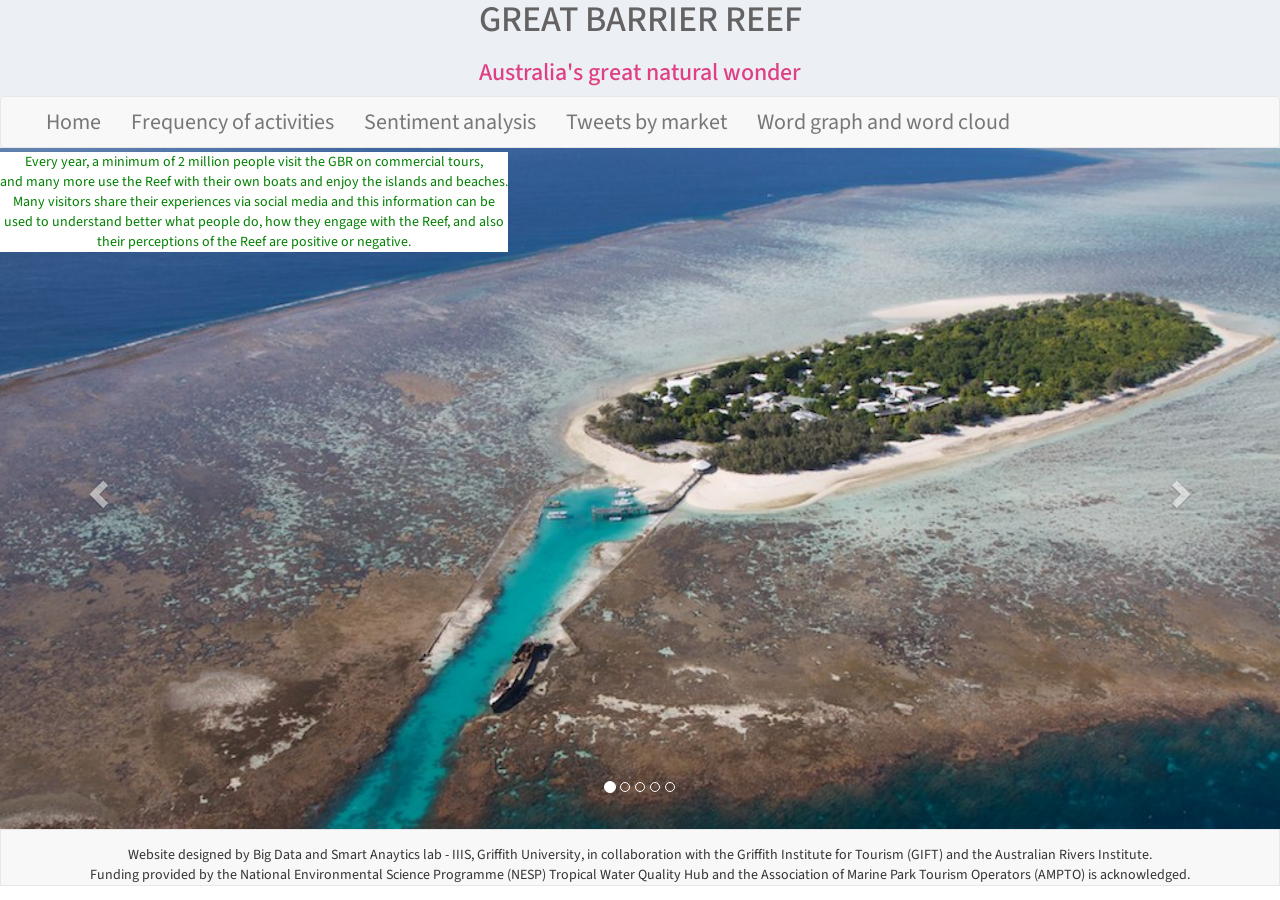
<file: gbr_httpd/html/gbr_master/index.html>
<!DOCTYPE html>
<html>
    <head>
		<meta charset="UTF-8">       
        <meta name="viewport" content="width=device-width, initial-scale=1"> 
        <title>Great Barrier Reef | Australia's Great Natural Wonder</title>		
        
        <link rel="stylesheet" href="bootstrap-3.3.7-dist/css/bootstrap.min.css">	
		<link rel="stylesheet" href="jquery-ui.css">
		<link rel="stylesheet" href="https://maxcdn.bootstrapcdn.com/font-awesome/4.4.0/css/font-awesome.min.css">
        <link rel="stylesheet" href="AdminLTE.min.css">
        <link rel="stylesheet" href="assets/slick/slick.css">
        <link rel="stylesheet" href="assets/slick/slick-theme.css">
        <link rel="stylesheet" href="assets/style.css">		
		<link rel="stylesheet" href="assets/index.css">	
		<script src="jquery.min.js"></script>
		<script src="bootstrap-3.3.7-dist/js/bootstrap.min.js"></script> 	
		<script src="app.min.js"></script>
        <script src="liveTweet.js"></script>        
    </head>
    <body>
        <div class = "" style = "padding-left: 0px; padding-right: 0px; background-color: #ecf0f5;">
            <div class = "page-header" style = "text-align: center; border-bottom: transparent; border-bottom:0px; margin:0px;padding-bottom:0px; ">                                    
                <div class="lg-wrapper">
					<div class="banners">
						<a href="#" class="ir">
							Griffith University
						</a>
					</div>
					<div class="logo-header">
						<h1 class="banner">Great Barrier Reef</h1>
						<h3>Australia's great natural wonder</h3>
					</div>
					<div class="nt"></div>
				</div>
                <nav id = "navbar_bootstrap" class="navbar navbar-default">                     
                    <div class="container-fluid" style = "padding-left: 0"> 
                        <div class="navbar-header">
                            <button type="button" class="navbar-toggle" data-toggle="collapse" data-target="#myNavbar">
                              <span class="icon-bar"></span>
                              <span class="icon-bar"></span>
                              <span class="icon-bar"></span>
                            </button>                        
                        </div>                        
                        <div class="collapse navbar-collapse" id="myNavbar"> 
                            <ul class="nav navbar-nav navbar-collapse">
                                <!-- 
								<li class="active"><a href="#">Home</a></li>
                                <li> <a href="index.html"><span class = "glyphicon glyphicon-home"></span>Home</a></li>
                                -->
								<li><a href="index.html">Home</a></li>
								<li><a href="frequency_of_activities.html">Frequency of activities</a></li>
								<li><a href="sentiment_analysis.html">Sentiment analysis</a></li>
                                <li><a href="tweets_by_market.html">Tweets by market</a></li>
                                <li><a href="word_graph_word_cloud.html">Word graph and word cloud</a></li>
                            </ul>
                         </div>
                    </div>
                </nav>           
            </div>       
        </div>    
		<div id="myCarousel" class="carousel slide" data-ride="carousel" style="max-height: 681px;overflow: hidden;">			
			<!-- Indicators -->
			<ol class="carousel-indicators">
				<li data-target="#myCarousel" data-slide-to="0" class="active"></li>
				<li data-target="#myCarousel" data-slide-to="1"></li>
				<li data-target="#myCarousel" data-slide-to="2"></li>
				<li data-target="#myCarousel" data-slide-to="3"></li>
				<li data-target="#myCarousel" data-slide-to="4"></li>
			</ol>
			<!-- Wrapper for slides -->			
			<div class="carousel-inner">			
				<div class="item active">					
					<img src="great_barrier_reef_1.jpg" alt="Great barrier reef" style="width:100%">					
					<p class = "top-left" style="position: absolute;top: 0.5%;padding: 0px;; color: green; background-color: white; text-align: center">																
						Every year, a minimum of 2 million people visit the GBR on commercial tours,</br>
						and many more use the Reef with their own boats and enjoy the islands and beaches.</br>
						Many visitors share their experiences via social media and this information can be </br>
						used to understand better what people do, how they engage with the Reef, and also </br>						
						their perceptions of the Reef are positive or negative. 
					</p>					
				</div>
				<div class="item">
					<img src="great_barrier_reef_2.jpg" alt="Great barrier reef" style="width:100%">
					<p class = "top-left" style="position: absolute;top: 0.5%;padding: 0px;; color: green; background-color: white; text-align: center">																
						Every year, a minimum of 2 million people visit the GBR on commercial tours,</br>
						and many more use the Reef with their own boats and enjoy the islands and beaches.</br>
						Many visitors share their experiences via social media and this information can be </br>
						used to understand better what people do, how they engage with the Reef, and also </br>						
						their perceptions of the Reef are positive or negative. 
					</p>
				</div>
				<div class="item">
					<img src="great_barrier_reef_3.jpg" alt="Great barrier reef" style="width:100%">
					<p class = "top-left" style="position: absolute;top: 0.5%;padding: 0px;; color: green; background-color: white; text-align: center">																
						Every year, a minimum of 2 million people visit the GBR on commercial tours,</br>
						and many more use the Reef with their own boats and enjoy the islands and beaches.</br>
						Many visitors share their experiences via social media and this information can be </br>
						used to understand better what people do, how they engage with the Reef, and also </br>						
						their perceptions of the Reef are positive or negative. 
					</p>
				</div>
				<div class="item">
					<img src="great_barrier_reef_4.jpg" alt="Great barrier reef" style="width:100%">
					<p class = "top-left" style="position: absolute;top: 0.5%;padding: 0px;; color: green; background-color: white; text-align: center">																
						Every year, a minimum of 2 million people visit the GBR on commercial tours,</br>
						and many more use the Reef with their own boats and enjoy the islands and beaches.</br>
						Many visitors share their experiences via social media and this information can be </br>
						used to understand better what people do, how they engage with the Reef, and also </br>						
						their perceptions of the Reef are positive or negative. 
					</p>
				</div>
				<div class="item">
					<img src="great_barrier_reef_5.jpg" alt="Great barrier reef" style="width:100%">
					<p class = "top-left" style="position: absolute;top: 0.5%;padding: 0px;; color: green; background-color: white; text-align: center">																
						Every year, a minimum of 2 million people visit the GBR on commercial tours,</br>
						and many more use the Reef with their own boats and enjoy the islands and beaches.</br>
						Many visitors share their experiences via social media and this information can be </br>
						used to understand better what people do, how they engage with the Reef, and also </br>						
						their perceptions of the Reef are positive or negative. 
					</p>
				</div>
			</div>               
			<!-- Left and right controls -->
			<a class="left carousel-control" href="#myCarousel" data-slide="prev">
				<span class="glyphicon glyphicon-chevron-left"></span>
				<span class="sr-only">Previous</span>
			</a>
			<a class="right carousel-control" href="#myCarousel" data-slide="next">
				<span class="glyphicon glyphicon-chevron-right"></span>
				<span class="sr-only">Next</span>
			</a>
        </div>
            <!-- Footer -->
        <footer class="col-sm-12" style ="
            margin-bottom: 0px;
            padding-bottom:0px;
            border:1px solid transparent;
            right:0;
            left:0 ; 
            bottom:0;
            background-color:#f8f8f8;
            border-color:#e7e7e7;
            padding-top:15px">
            <div style = "text-align:center">Website designed by Big Data and Smart Anaytics lab - IIIS, Griffith University, in collaboration with the Griffith Institute for Tourism (GIFT) and the Australian Rivers Institute.</br> Funding provided by the National Environmental Science Programme (NESP) Tropical Water Quality Hub and the Association of Marine Park Tourism Operators (AMPTO) is acknowledged.</div> 
            <!--<div style = "text-align:center;color:#f8f8f8">Nguyen Dinh Ha(nguyenha1.08112@gmail.com),Dang Manh Truong (dangmanhtruong@gmail.com), Tran Duc Long(duclong.pfiev@gmail.com)</div>                
			-->
		</footer> 
        <script src="assets/slick/slick.min.js"></script>  
        <script>						
            $(document).ready(function(){
				console.log("Nguyen Dinh Ha(nguyenha1.08112@gmail.com),Dang Manh Truong (dangmanhtruong@gmail.com), Tran Duc Long(duclong.pfiev@gmail.com)");
                $('.my-carousel-inner').slick({
                    fade: true,
                    asNavFor: '.my-carousel-inner2',
                    dots: false
                });
                $('.my-carousel-inner2').slick({
                    slidesToShow: 3,
                    slidesToScroll: 1,
                    asNavFor: '.my-carousel-inner',
                    dots: false,
                    centerMode: true,
                    focusOnSelect: true
                })
            })
        </script>    
    </body>
</html>
</file>
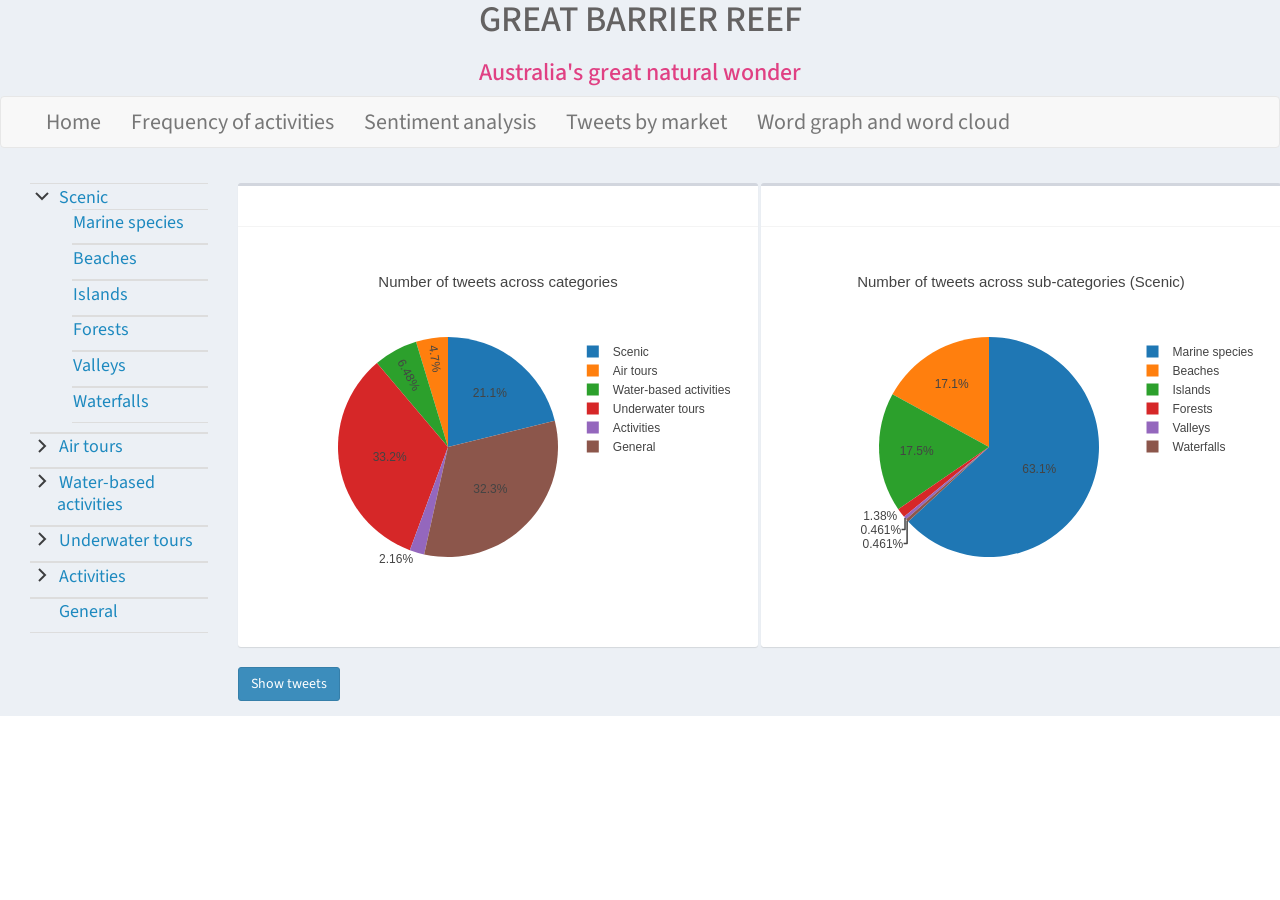
<file: gbr_httpd/html/gbr_master/frequency_of_activities.html>
<!DOCTYPE html>
<html>
    <head>
        <meta charset="UTF-8">       
        <meta name="viewport" content="width=device-width, initial-scale=1"> 
        <title>Great Barrier Reef | Australia's Great Natural Wonder</title>
		
		<link rel="stylesheet" href="bootstrap-3.3.7-dist/css/bootstrap.min.css">		
        <link rel="stylesheet" href="jquery.treeView.css">          
        <link rel="stylesheet" href="jquery.dataTables.min.css">  
		<link rel="stylesheet" href="jquery-ui.css">
		<link rel="stylesheet" href="https://maxcdn.bootstrapcdn.com/font-awesome/4.4.0/css/font-awesome.min.css">
		<link rel="stylesheet" href="AdminLTE.min.css">
		<link rel="stylesheet" href="assets/frequency_of_activities_style.css"> 
		
		<script src="jquery.min.js"></script>
		<script src="bootstrap-3.3.7-dist/js/bootstrap.min.js"></script>   
		<script src = "jquery.dataTables.min.js"></script>
		<script src = "plotly-latest.min.js"></script>       
		<script src="numeric.min.js"></script>      
		<script src="app.min.js"></script>
		<script src="liveTweet.js"></script>        
    </head>
    <body>
        <div class = "container-fluid" style = "padding-left: 0px; padding-right: 0px; background-color: #ecf0f5;">
            <div class = "page-header" style = "text-align: center; border-bottom: transparent; border-bottom:0px; margin:0px;padding-bottom:0px">    
                <div class="lg-wrapper">
					<div class="banners">
						<a href="#" class="ir">
							Griffith University
						</a>
					</div>
					<div class="logo-header">
						<h1 class="banner">Great Barrier Reef</h1>
						<h3>Australia's great natural wonder</h3>
					</div>
					<div class="nt"></div>
				</div>
                <nav id = "navbar_bootstrap" class="navbar navbar-default">                     
                    <div class="container-fluid" style = "padding-left: 0"> 
                        <div class="navbar-header">
                            <button type="button" class="navbar-toggle" data-toggle="collapse" data-target="#myNavbar">
                              <span class="icon-bar"></span>
                              <span class="icon-bar"></span>
                              <span class="icon-bar"></span>
                            </button>                        
                        </div>                        
                        <div class="collapse navbar-collapse" id="myNavbar"> 
                            <ul class="nav navbar-nav navbar-collapse">                                
								<li><a href="index.html">Home</a></li>
								<li><a href="frequency_of_activities.html">Frequency of activities</a></li>
								<li><a href="sentiment_analysis.html">Sentiment analysis</a></li>
                                <li><a href="tweets_by_market.html">Tweets by market</a></li>
                                <li><a href="word_graph_word_cloud.html">Word graph and word cloud</a></li>
                            </ul>
                        </div>
                    </div>
                </nav>           
            </div>    
            <div class = "row content">        
                <div class="col-xs-2 sidenav " style = "padding-left:0px; margin-left:0px" >            
                    <div class="treeview-container ">
                        <ul class="treeview">						
							<li class = "Category" id = "scenic"> Scenic
                                <!--  Beaches, Islands, Forests, Waterfalls. Submarine Creatures -->
								<ul>
									<li class = "Sub_category" id = "beach"> Marine species</li>
									<li class = "Sub_category" id = "island"> Beaches</li>
									<li class = "Sub_category" id = "forest"> Islands</li>                                        
									<li class = "Sub_category" id = "submarine_creature"> Forests</li> 
									<li class = "Sub_category"id = "valley"> Valleys</li>
									<li class = "Sub_category"id = "waterfalls">Waterfalls</li>
								</ul>
							</li>				
							<li class = "Category" id = "air_tours"> Air tours 
								<!-- Sky diving, Hot air ballooning, Scenic flight tours -->
								<ul>
									<li class = "Sub_category" id = "scenic_flight_tour"> Scenic flight tours</li>
									<li class = "Sub_category" id = "sky_diving"> Sky diving</li>
									<!-- li class = "Sub_category" id = "hot_air_ballooning"> Hot air ballooning</li>
									-->									
								</ul>
							</li>							
							<li class = "Category" id = "surface_tours"> Water-based activities
								<!-- Cruise, whale watching, fishing charters, boat tours, sailing-->
								<ul>
									<li class = "Sub_category" id = "sailing"> Sailing</li>
									<li class = "Sub_category" id = "cruise"> Cruise</li>
									<li class = "Sub_category" id = "boat_tour"> Boat tour</li>   
									<li class = "Sub_category" id = "whale_watching"> Whale watching</li>
									<li class = "Sub_category" id = "jet_tour">Jet tours</li>
									<li class = "Sub_category" id = "fishing_charter"> Fishing charters</li>								
								</ul>
							</li>
							<li class = "Category" id = "undersea_tours"> Underwater tours 
								<!--  scuba doo/submarine tour, seawalker, snorkelling tours, scuba diving-->
								<ul>
									<li class = "Sub_category" id = "snorkeling_tour"> Snorkelling tour</li>
									<li class = "Sub_category" id = "scuba_diving"> Diving</li>									
									<!--
									<li class = "Sub_category" id = "scuba_doo"> Scuba doo</li>
									<li class = "Sub_category" id = "submarine_tour"> Submarine tour</li>
									<li class = "Sub_category" id = "seawalker"> Seawalker</li>
									-->									
								</ul>
							</li>							
							<li class = "Category" id = "activities"> Activities
								<!--  bungy jump, rafting, kayaking, horse riding, hiking, swimming, terrain vehicles-->
								<ul>
									<li class = "Sub_category" id = "hiking"> Hiking</li>
									<li class = "Sub_category" id = "swimming"> Swimming</li>
									<li class = "Sub_category" id = "horse_riding"> Horse riding</li>
									<li class = "Sub_category" id = "surfing"> Surfing</li>
									<!--
									<li class = "Sub_category" id = "bungy_jump"> Bungy jump</li>
									<li class = "Sub_category" id = "rafting"> Rafting</li>
									<li class = "Sub_category" id = "kayaking"> Kayaking</li>								
									<li class = "Sub_category" id = "terrain_vehicle"> Terrain vehicles</li>
									-->
								</ul>
							</li>
                            <li id = "General"> General </li>
						</ul>
                    </div>
                    <script src="jquery.treeView.js"></script> 
                    <script>
						var a = $('.treeview').treeView();
						//$('.treeview').treeView();
					    $('.Category').click(function(e){
			                e.preventDefault();
			            })
                    </script>    
                </div>     
                <div class = "col-xs-10" id = "column_10" >
					<!--
                    <div class="dmtruong">                
                        <div class = "dmt" style = "text-align:right">
                            <div id = "categories"></div>            
                        </div>
                        <div class = "dmt">
                            <div id = "sub_categories"></div>
                        </div>
                    </div>
					-->
					<div class="hn-charts row" id = "to_be_generated">
						<!-- TO BE GENERATED DYNAMICALLY 	-->
						
						<div class="col-xs-6" style = "width: 80%; padding-right:3px; padding-left: 0px">
							<div class="box" >
								<div class="box-header with-border">								
									<h3 id = "title_of_categories_chart" class="box-title"></h3>
									<!--
									<div class="box-tools pull-right">
										<button class="btn btn-box-tool" data-widget="collapse"><i class="fa fa-minus"></i>
										</button>
									</div>
									-->
								</div>							
								<div class="box-body hs_functional_module" id="map-canvas" >
									<div id = "categories"></div>  
								</div>							 
							</div>
						</div>							
						<div class="col-xs-6"  style = "width: 80%; padding-left:0px">
							<div class="box" >
								<div class="box-header with-border">								
									<h3 id = "title_of_sub_categories_chart" class="box-title"></h3>
									<!--
									<div class="box-tools pull-right">
										<button class="btn btn-box-tool" data-widget="collapse"><i class="fa fa-minus"></i>
										</button>
									</div>
									-->
								</div>							  
								<div class="box-body hs_functional_module" id="map-canvas" >
									<div id = "sub_categories"></div> 
								</div>							  
							</div>
						</div>						
							
						<!-- 
						<div class="col-xs-12"  id = "to_be_cleared" style = "padding-left: 0px">	
							<div class="col-xs-3" style = "backgroun-color: #ffffff; margin-right: 0px; padding-right: 0px; margin-left: 0px; padding-left: 0px"> 
								<div class="box" style = "height: 464px">
									<div class="box-header with-border">								
										<h3 class="box-title"></h3>										
									</div>						
									<div class="box-body hs_functional_module" id="map-canvas" >										
									</div>								
								</div>
							</div>	
							<div class="col-xs-6" style ="padding-left:0px; margin-left:0px; padding-right:0px; margin-right:0px" > 
								<div class="box" style = "width: 520px">
									<div class="box-header with-border">								
										<h3 class="box-title"></h3>										
									</div>						
									<div class="box-body hs_functional_module" id="map-canvas" >
										<div id = "categories" class = "display" width = "100%"></div> 
									</div>								
								</div>
							</div>
							<div class="col-xs-3" style = "backgroun-color: #ffffff; margin-left: 0px; padding-left: 0px">
								<div class="box" style = "height: 464px">
									<div class="box-header with-border">								
										<h3 class="box-title"></h3>										
									</div>						
									<div class="box-body hs_functional_module" id="map-canvas" >										
									</div>								
								</div>
							</div>							
						</div>	
						-->
					</div>
					
					<div class="myTable">
						<table id = "data_table"  class = "display" width= "100%"></table>
					</div>					
					<button id="myBut" class=" btn btn-primary" type="yes">Show tweets</button>
					<!--
					<div class="hn-charts row">
						<div class="col-md-12" style="padding:0">
							<div class="box">
								<div class="box-header with-border">									
									<h3 class="box-title"><p id = "stacked_bar_chart_header"></p></h3>
									<div class="box-tools pull-right">
										<button class="btn btn-box-tool" data-widget="collapse"><i class="fa fa-minus"></i>
										</button>
									</div>
								</div>															
								<div class="box-body hs_functional_module" id="map-canvas" >
									<div id = "stacked_bar_chart" class = "display" width= "100%"></div>
								</div>						
							  
							</div>
						</div>
					</div>
					-->
					<!-- TO BE GENERATED DYNAMICALLY 
					<div class="hn-charts row">
						<div class="col-md-12" style="padding:0">
							<div class="box">
								<div class="box-header with-border">									
									<h3 class="box-title"><p id = "stacked_bar_chart_header"></p></h3>
									<div class="box-tools pull-right">
										<button class="btn btn-box-tool" data-widget="collapse"><i class="fa fa-minus"></i>
										</button>
									</div>
								</div>								
								<div class="box-body hs_functional_module" id="map-canvas" >
									<div id = "stacked_bar_chart_for_sub_categories" class = "display" width= "100%"></div>
								</div>							  
							</div>
						</div>
					</div>					
					-->
					
                </div>
            </div>
            <script src= "assets/data.js"></script>
            <script src= "assets/frequency_of_activities.js"></script>
            <!-- Footer -->
			<!--
            <footer class="col-sm-12" style ="
                    margin-bottom: 0px;
                    padding-bottom:0px;
                    border:1px solid transparent;
                    right:0;
                    left:0 ; 
                    bottom:0;
                    background-color:#f8f8f8;
                    border-color:#e7e7e7;                     
                    padding-top:15px">                
                    <div style = "text-align:center">Website designed by Big Data and Smart Anaytics lab - IIIS, Griffith University, in collaboration with the Griffith Institute for Tourism (GIFT) and the Australian Rivers Institute.</br> Funding provided by the National Environmental Science Programme (NESP) Tropical Water Quality Hub and the Association of Marine Park Tourism Operators (AMPTO) is acknowledged.</div>                     
			</footer>
			-->
        </div>       
    </body>
</html>
</file>
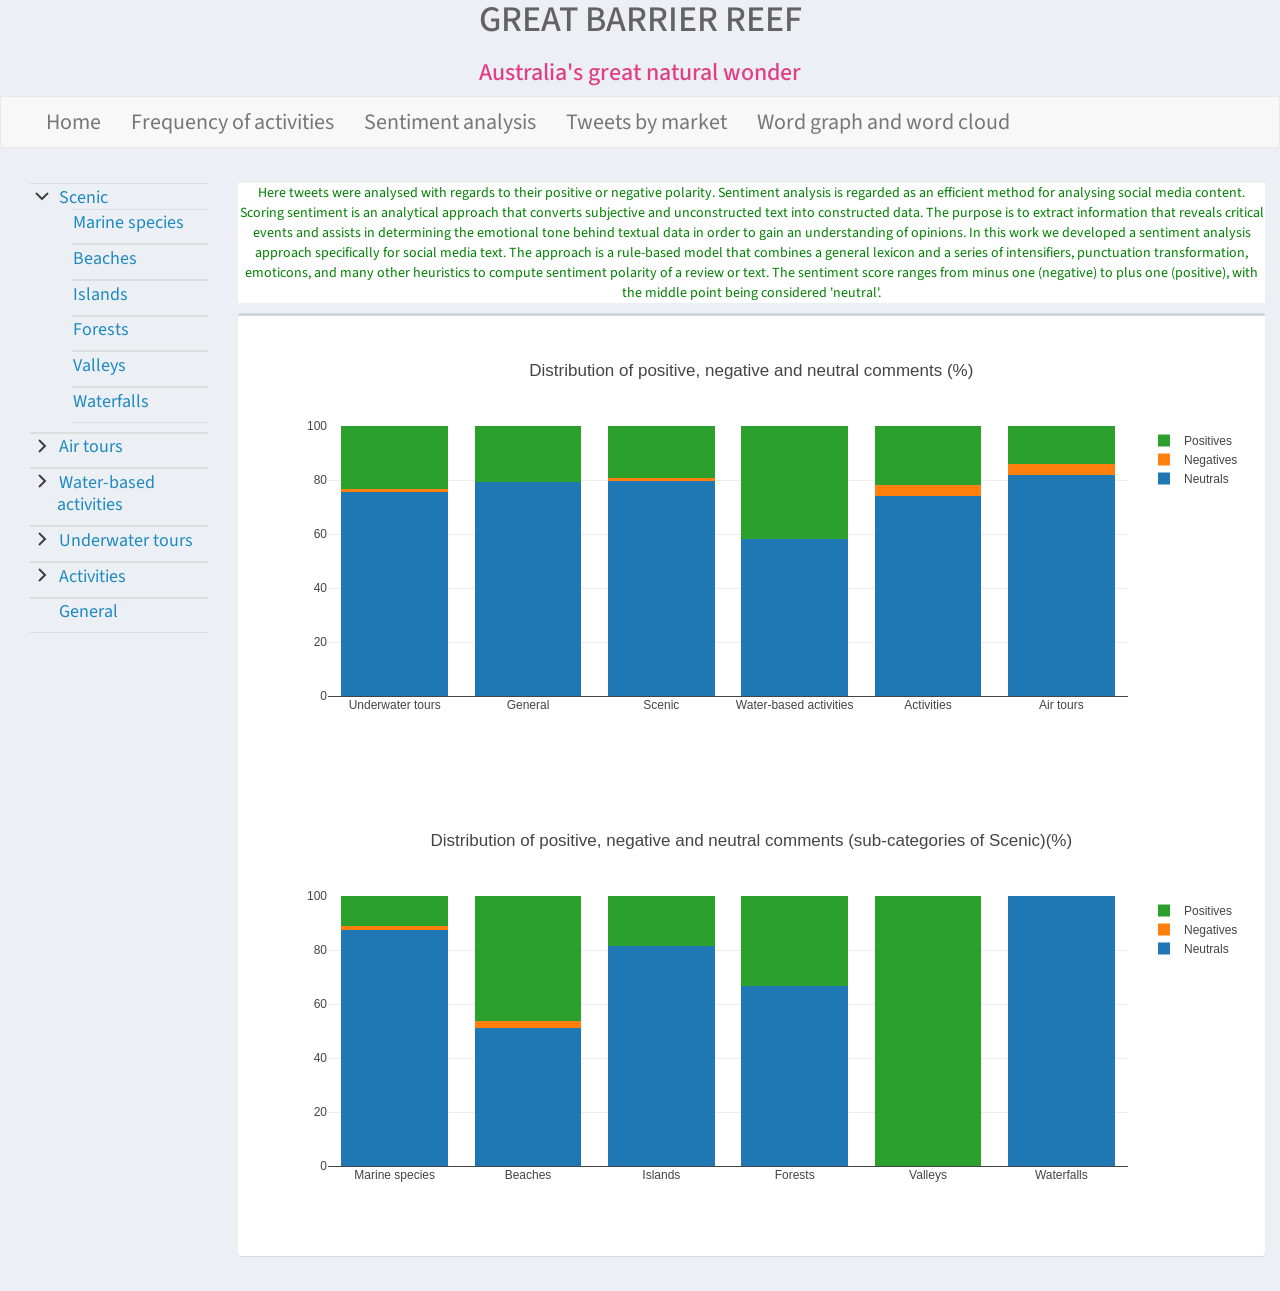
<file: gbr_httpd/html/gbr_master/sentiment_analysis.html>
<!DOCTYPE html>
<html>
    <head>
        <meta charset="UTF-8">       
        <meta name="viewport" content="width=device-width, initial-scale=1"> 
        <title>Great Barrier Reef | Australia's Great Natural Wonder</title>
		
		<link rel="stylesheet" href="bootstrap-3.3.7-dist/css/bootstrap.min.css">		
        <link rel="stylesheet" href="jquery.treeView.css">          
        <link rel="stylesheet" href="jquery.dataTables.min.css">  
		<link rel="stylesheet" href="jquery-ui.css">
		<link rel="stylesheet" href="https://maxcdn.bootstrapcdn.com/font-awesome/4.4.0/css/font-awesome.min.css">
		<link rel="stylesheet" href="AdminLTE.min.css">
		<link rel="stylesheet" href="assets/frequency_of_activities_style.css"> 
		
		<script src="jquery.min.js"></script>
		<script src="bootstrap-3.3.7-dist/js/bootstrap.min.js"></script>   
		<script src = "jquery.dataTables.min.js"></script>
		<script src = "plotly-latest.min.js"></script>       
		<script src="numeric.min.js"></script>      
		<script src="app.min.js"></script>
		<script src="liveTweet.js"></script>    
		<style>
			.banners{
				width: 25%;
			}
			.banners a{
				margin-top: 30px;
				height: 40px;
				width: 155px;
				background: url(https://www.griffith.edu.au/__data/assets/file/0006/905739/griffith-logo-2.svg) no-repeat;
				
				/*
				background: url(/griffith-logo-2.svg) no-repeat;
				*/
			}
			.logo-header{
				width: 50%
				text-align: center;
			}
			.nt{
				width: 25%;
			}
			.lg-wrapper{
				display: flex;
				justify-content: space-between;
			}
			.ir{
				background-repeat: no-repeat;
				text-indent: -9999em;
				display: inline-block;
				text-align: left;
			}			 
		</style>
    </head>
    <body>
        <div class = "container-fluid" style = "padding-left: 0px; padding-right: 0px; background-color: #ecf0f5;">
            <div class = "page-header" style = "text-align: center; border-bottom: transparent; border-bottom:0px; margin:0px;padding-bottom:0px">    
                <div class="lg-wrapper">
					<div class="banners">
						<a href="#" class="ir">
							Griffith University
						</a>
					</div>
					<div class="logo-header">
						<h1 class="banner">Great Barrier Reef</h1>
						<h3>Australia's great natural wonder</h3>
					</div>
					<div class="nt"></div>
				</div>
                <nav id = "navbar_bootstrap" class="navbar navbar-default">                     
                    <div class="container-fluid" style = "padding-left: 0"> 
                        <div class="navbar-header">
                            <button type="button" class="navbar-toggle" data-toggle="collapse" data-target="#myNavbar">
                              <span class="icon-bar"></span>
                              <span class="icon-bar"></span>
                              <span class="icon-bar"></span>
                            </button>
                        <!-- <a class="navbar-brand" href="#">WebSiteName</a> -->
                        </div>
                         <!-- <div class="collapse navbar-collapse" id="top-navbar"> -->
                        <div class="collapse navbar-collapse" id="myNavbar"> 
                            <ul class="nav navbar-nav navbar-collapse">
                                <!-- <li class="active"><a href="#">Home</a></li> -->
                                <!-- <li> <a href="index.html"><span class = "glyphicon glyphicon-home"></span>  Home</a></li> -->
								<li><a href="index.html">Home</a></li>
								<li><a href="frequency_of_activities.html">Frequency of activities</a></li>
								<li><a href="sentiment_analysis.html">Sentiment analysis</a></li>
                                <li><a href="tweets_by_market.html">Tweets by market</a></li>
                                <li><a href="word_graph_word_cloud.html">Word graph and word cloud</a></li>
                            </ul>
                         </div>
                    </div>
                </nav>           
            </div>    
            <div class = "row content">				
                <div class="col-xs-2 sidenav " style = "padding-left:0px; margin-left:0px" >            
                    <div class="treeview-container ">
                        <ul class="treeview">						
							<li class = "Category" id = "scenic"> Scenic                                
								<ul>
									<li class = "Sub_category" id = "beach"> Marine species</li>
									<li class = "Sub_category" id = "island"> Beaches</li>
									<li class = "Sub_category" id = "forest"> Islands</li>                                        
									<li class = "Sub_category" id = "submarine_creature"> Forests</li> 
									<li class = "Sub_category"id = "valley"> Valleys</li>
									<li class = "Sub_category"id = "waterfalls">Waterfalls</li>
								</ul>
							</li>				
							<li class = "Category" id = "air_tours"> Air tours 								
								<ul>
									<li class = "Sub_category" id = "scenic_flight_tour"> Scenic flight tours</li>
									<li class = "Sub_category" id = "sky_diving"> Sky diving</li>																
								</ul>
							</li>							
							<li class = "Category" id = "surface_tours"> Water-based activities								
								<ul>
									<li class = "Sub_category" id = "sailing"> Sailing</li>
									<li class = "Sub_category" id = "cruise"> Cruise</li>
									<li class = "Sub_category" id = "boat_tour"> Boat tour</li>   
									<li class = "Sub_category" id = "whale_watching"> Whale watching</li>
									<li class = "Sub_category" id = "jet_tour">Jet tours</li>
									<li class = "Sub_category" id = "fishing_charter"> Fishing charters</li>								
								</ul>
							</li>
							<li class = "Category" id = "undersea_tours"> Underwater tours 								
								<ul>
									<li class = "Sub_category" id = "snorkeling_tour"> Snorkelling tour</li>
									<li class = "Sub_category" id = "scuba_diving"> Diving</li>
									<li class = "Sub_category" id = "scuba_doo"> Scuba doo</li>																	
								</ul>
							</li>							
							<li class = "Category" id = "activities"> Activities								
								<ul>
									<li class = "Sub_category" id = "hiking"> Hiking</li>
									<li class = "Sub_category" id = "swimming"> Swimming</li>
									<li class = "Sub_category" id = "horse_riding"> Horse riding</li>
									<li class = "Sub_category" id = "surfing"> Surfing</li>									
								</ul>
							</li>
                            <li id = "General"> General </li>
						</ul>
                    </div>
                    <script src="jquery.treeView.js"></script> 
                    <script>
						var a = $('.treeview').treeView();
						//$('.treeview').treeView();
						/*
					    $('.Category').click(function(e){
			                e.preventDefault();
			            })
						*/
						//$('.treeview').treeView('expandAll');
                    </script>    
                </div>  
				
                <div class = "col-xs-10" id = "column_10" >
					<!--
                    <div class="dmtruong">                
                        <div class = "dmt" style = "text-align:right">
                            <div id = "categories"></div>            
                        </div>
                        <div class = "dmt">
                            <div id = "sub_categories"></div>
                        </div>
                    </div>
					-->
					<div class="hn-charts row" id = "to_be_generated">
						<!-- TO BE GENERATED DYNAMICALLY 	-->									
							
						<!-- 
						<div class="col-xs-12"  id = "to_be_cleared" style = "padding-left: 0px">	
							<div class="col-xs-3" style = "backgroun-color: #ffffff; margin-right: 0px; padding-right: 0px; margin-left: 0px; padding-left: 0px"> 
								<div class="box" style = "height: 464px">
									<div class="box-header with-border">								
										<h3 class="box-title"></h3>										
									</div>						
									<div class="box-body hs_functional_module" id="map-canvas" >										
									</div>								
								</div>
							</div>	
							<div class="col-xs-6" style ="padding-left:0px; margin-left:0px; padding-right:0px; margin-right:0px" > 
								<div class="box" style = "width: 520px">
									<div class="box-header with-border">								
										<h3 class="box-title"></h3>										
									</div>						
									<div class="box-body hs_functional_module" id="map-canvas" >
										<div id = "categories" class = "display" width = "100%"></div> 
									</div>								
								</div>
							</div>
							<div class="col-xs-3" style = "backgroun-color: #ffffff; margin-left: 0px; padding-left: 0px">
								<div class="box" style = "height: 464px">
									<div class="box-header with-border">								
										<h3 class="box-title"></h3>										
									</div>						
									<div class="box-body hs_functional_module" id="map-canvas" >										
									</div>								
								</div>
							</div>							
						</div>	
						-->
						<p style = "color: green; background-color: white;">
								Here tweets were analysed with regards to their positive or negative polarity. Sentiment analysis is regarded as an efficient method for analysing social media content. Scoring sentiment is an analytical approach that converts subjective and unconstructed text into constructed data. The purpose is to extract information that reveals critical events and assists in determining the emotional tone behind textual data in order to gain an understanding of opinions. In this work we developed a sentiment analysis approach specifically for social media text. The approach is a rule-based model that combines a general lexicon and a series of intensifiers, punctuation transformation, emoticons, and many other heuristics to compute sentiment polarity of a review or text. The sentiment score ranges from minus one (negative) to plus one (positive), with the middle point being considered 'neutral'.
						</p>
					</div>			
					
					
					<div class="hn-charts row">
						<div class="col-md-12" style="padding:0">
							<div class="box">
								<!--
								<div class="box-header with-border">									
									<h3 class="box-title"><p id = "stacked_bar_chart_header"></p></h3>
									<div class="box-tools pull-right">
										<button class="btn btn-box-tool" data-widget="collapse"><i class="fa fa-minus"></i>
										</button>
									</div>
								</div>
								-->															
								<div class="box-body hs_functional_module" id="map-canvas" >
									<div id = "stacked_bar_chart" class = "display" width= "100%"></div>
								</div>								
								<div class="box-body hs_functional_module" id="map-canvas" >
									<div id = "stacked_bar_chart_for_sub_categories_of_selected_category" class = "display" width= "100%"></div>
								</div>	
							</div>
						</div>					
						
					</div>
					<!-- TO BE GENERATED DYNAMICALLY 
					<div class="hn-charts row">
						<div class="col-md-12" style="padding:0">
							<div class="box">
								<div class="box-header with-border">									
									<h3 class="box-title"><p id = "stacked_bar_chart_header"></p></h3>
									<div class="box-tools pull-right">
										<button class="btn btn-box-tool" data-widget="collapse"><i class="fa fa-minus"></i>
										</button>
									</div>
								</div>								
								<div class="box-body hs_functional_module" id="map-canvas" >
									<div id = "stacked_bar_chart_for_sub_categories" class = "display" width= "100%"></div>
								</div>							  
							</div>
						</div>
					</div>					
					-->
					<!--
					<div class="hn-charts row">
						<div class="col-md-12" style="padding:0">
							<div class="box">
								<div class="box-header with-border">									
									<h3 class="box-title"><p id = "stacked_bar_chart_header"></p></h3>
									<div class="box-tools pull-right">
										<button class="btn btn-box-tool" data-widget="collapse"><i class="fa fa-minus"></i>
										</button>
									</div>
								</div>								
								<div class="box-body hs_functional_module" id="map-canvas" >
									<div id = "stacked_bar_chart_for_sub_categories_of_selected_category" class = "display" width= "100%"></div>
								</div>							  
							</div>
						</div>
					</div>		
					-->
					
                </div>
            </div>
            <script src= "assets/data.js"></script>
            <script src= "assets/sentiment_analysis.js"></script>
            <!-- Footer -->
			<!--
            <footer class="col-sm-12" style ="
                    margin-bottom: 0px;
                    padding-bottom:0px;
                    border:1px solid transparent;
                    right:0;
                    left:0 ; 
                    bottom:0;
                    background-color:#f8f8f8;
                    border-color:#e7e7e7;                     
                    padding-top:15px">                
                    <div style = "text-align:center">Website designed by Big Data and Smart Anaytics lab - IIIS, Griffith University, in collaboration with the Griffith Institute for Tourism (GIFT) and the Australian Rivers Institute.</br> Funding provided by the National Environmental Science Programme (NESP) Tropical Water Quality Hub and the Association of Marine Park Tourism Operators (AMPTO) is acknowledged.</div>                     
			</footer>
			-->
        </div>       
    </body>
</html>
</file>
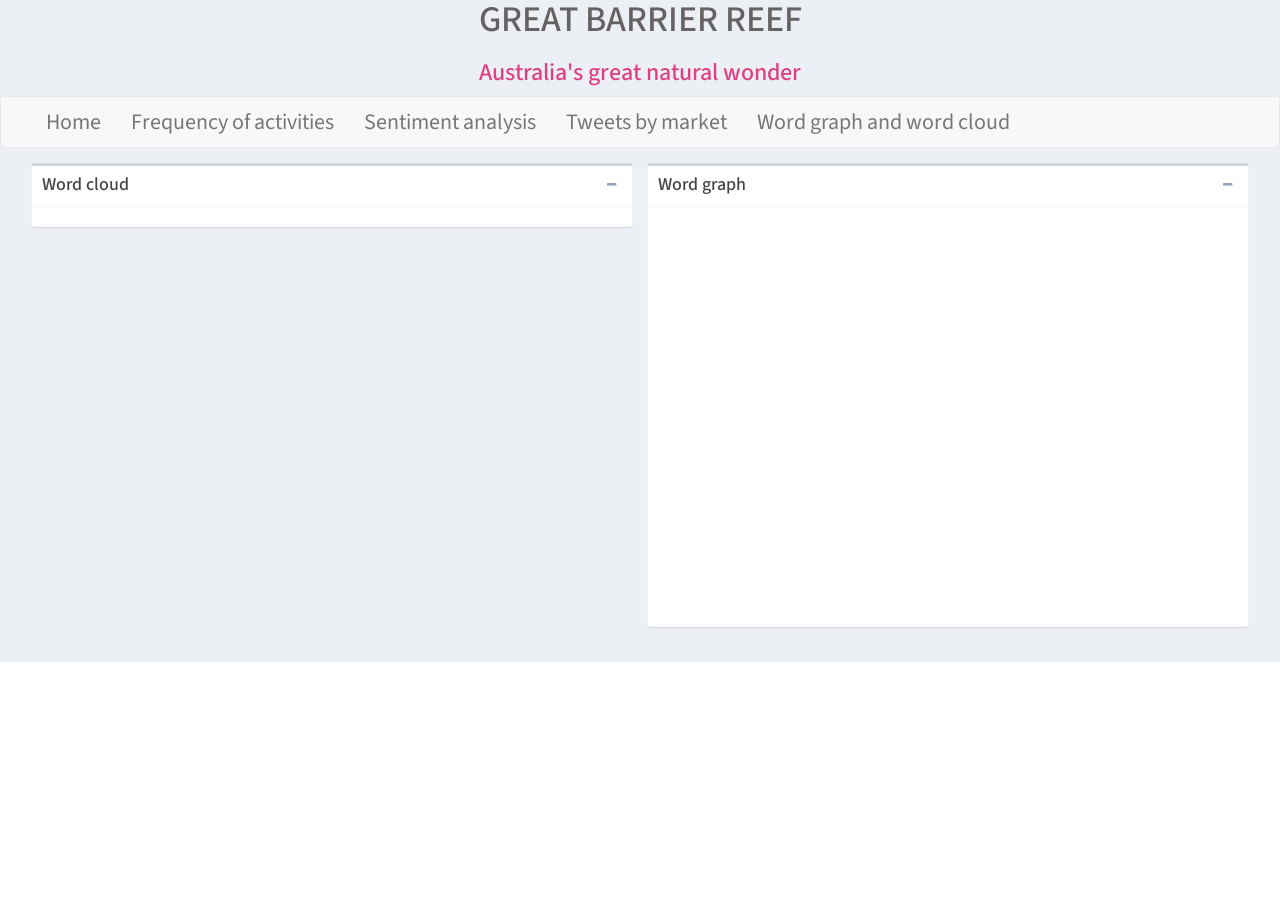
<file: gbr_httpd/html/gbr_master/word_graph_word_cloud.html>
<!DOCTYPE html>
<html>
    <head>
        <meta charset="UTF-8">       
        <meta name="viewport" content="width=device-width, initial-scale=1"> 
        <title>Great Barrier Reef | Australia's Great Natural Wonder</title>        
        
        <link rel="stylesheet" href="bootstrap-3.3.7-dist/css/bootstrap.min.css">  
        <link rel="stylesheet" href="jquery-ui.css">
		<link rel="stylesheet" href="https://maxcdn.bootstrapcdn.com/font-awesome/4.4.0/css/font-awesome.min.css">
		<link rel="stylesheet" href="AdminLTE.min.css">  
		<script src="vis.css"></script>
        <link rel="stylesheet" href="assets/style.css">     		
		
		<script src="jquery.min.js"></script>        
        <script src="bootstrap-3.3.7-dist/js/bootstrap.min.js"></script>    
		<script src="app.min.js"></script>
		<script src="liveTweet.js"></script>  
		<script src="d3.js"></script>	
		<script src="vis.js"></script>
		<script src="https://cdn.zingchart.com/zingchart.min.js"></script>
		<script>
			zingchart.MODULESDIR = "https://cdn.zingchart.com/modules/";
			ZC.LICENSE = ["569d52cefae586f634c54f86dc99e6a9", "ee6b7db5b51705a13dc2339db3edaf6d"];
		</script>
		<style>
			.banners{
				width: 25%;
			}
			.banners a{
				margin-top: 30px;
				height: 40px;
				width: 155px;
				background: url(https://www.griffith.edu.au/__data/assets/file/0006/905739/griffith-logo-2.svg) no-repeat;
				
				/*
				background: url(/griffith-logo-2.svg) no-repeat;
				*/
			}
			.logo-header{
				width: 50%
				text-align: center;
			}
			.nt{
				width: 25%;
			}
			.lg-wrapper{
				display: flex;
				justify-content: space-between;
			}
			.ir{
				background-repeat: no-repeat;
				text-indent: -9999em;
				display: inline-block;
				text-align: left;
			}			 
		</style>
    </head>
    <body>
        <div class = "container-fluid" style = "padding-left: 0px; padding-right: 0px ;background-color: #ecf0f5;">
            <div class = "page-header" style = "text-align: center; border-bottom: transparent; border-bottom:0px; margin:0px;padding-bottom:0px">                    
                <div class="lg-wrapper">
					<div class="banners">
						<a href="#" class="ir">
							Griffith University
						</a>
					</div>
					<div class="logo-header">
						<h1 class="banner">Great Barrier Reef</h1>
						<h3>Australia's great natural wonder</h3>
					</div>
					<div class="nt"></div>
				</div>
                <nav id = "navbar_bootstrap" class="navbar navbar-default">                     
                    <div class="container-fluid" style = "padding-left: 0"> 
                        <div class="navbar-header">
                            <button type="button" class="navbar-toggle" data-toggle="collapse" data-target="#myNavbar">
                              <span class="icon-bar"></span>
                              <span class="icon-bar"></span>
                              <span class="icon-bar"></span>
                            </button>                        
                        </div>                         
                        <div class="collapse navbar-collapse" id="myNavbar"> 
                            <ul class="nav navbar-nav navbar-collapse">
                                <!-- 
								<li class="active"><a href="#">Home</a></li> 								
                                <li> <a href="index.html"><span class = "glyphicon glyphicon-home"></span>  Home</a></li>
                                -->
								<li><a href="index.html">Home</a></li>
								<li><a href="frequency_of_activities.html">Frequency of activities</a></li>
								<li><a href="sentiment_analysis.html">Sentiment analysis</a></li>
                                <li><a href="tweets_by_market.html">Tweets by market</a></li>
                                <li><a href="word_graph_word_cloud.html">Word graph and word cloud</a></li>
                            </ul>
                         </div>
                    </div>
                </nav>           
            </div>    
        </div>    
        <div class = "row content">            
            <div class = "col-xs-12" > 
				<!--			
				<div id = "word_cloud" class = "display" width = "100%"></div>          
                <div id = "word_graph" style = "height: 500px;" class = "display" width = "100%"></div>               							
				-->
				<div class="hn-charts row">
                    <div class="col-md-12" style="padding:0">
                        <div class="box">
                            <div class="box-header with-border">								
								<h3 class="box-title">Word cloud </h3>
                                <div class="box-tools pull-right">
                                    <button class="btn btn-box-tool" data-widget="collapse"><i class="fa fa-minus"></i>
                                    </button>
                                </div>
                            </div>
                          <!-- /.box-header -->
                            <div class="box-body hs_functional_module" id="map-canvas" >
                                <div id = "word_cloud" class = "display" width = "100%"></div>  
                            </div>
                          <!-- ./box-body -->
                        </div>
					</div>	
					<div class="col-md-12" style="padding:0">
                        <div class="box" >
                            <div class="box-header with-border">								
								<h3 class="box-title">Word graph </h3>
                                <div class="box-tools pull-right">
                                    <button class="btn btn-box-tool" data-widget="collapse"><i class="fa fa-minus"></i>
                                    </button>
                                </div>
                            </div>
                          <!-- /.box-header -->
                            <div class="box-body hs_functional_module" id="map-canvas">
                                <div id = "word_graph" class = "display" width = "100%" style = "height: 400px"></div>     
                            </div>
                          <!-- ./box-body -->
                        </div>
					</div>		
				</div>
				<div class="hn-charts row">                    
				</div>
				
            </div> 
        </div>   		
		<script type="text/javascript" src="assets/stop_words.js"></script>
        <script type="text/javascript" src="assets/word_graph_word_cloud.js"></script>		
        <!-- Footer -->
		<!--
        <footer class="col-sm-12" style ="
            margin-bottom: 0px;
            padding-bottom:0px;
            border:1px solid transparent;
            right:0;
            left:0 ; 
            bottom:0;
            background-color:#f8f8f8;
            border-color:#e7e7e7;
            padding-top:15px">
            <div style = "text-align:center">Website designed by Big Data and Smart Anaytics lab - IIIS, Griffith University, in collaboration with the Griffith Institute for Tourism (GIFT) and the Australian Rivers Institute.</br> Funding provided by the National Environmental Science Programme (NESP) Tropical Water Quality Hub and the Association of Marine Park Tourism Operators (AMPTO) is acknowledged.</div> 
        -->
        </footer>       
    </body>
</html>
</file>
<file: gbr_httpd/html/gbr_master/assets/style.css>
@font-face{
    font-family: UTM_Avo;
    src: url(font/UTM_Avo.ttf);
}

/*
#world_map{    
    width: 100%;    
    height: 400px; 
    margin: 0px;
    padding: 0px;
}
.row.content{
    width: 100%;
    overflow: hidden;
    margin: 0;
}
.custom{
    width: 100%;
    overflow: hidden;
    padding: 0 5px;
}

#pie_chart_for_categories{    
    width: 100%; 
    height: 400px;
    margin: 0px;
    padding: 0px;
}  

#pie_chart_for_sub_categories{                
    width: 100%; 
    height: 400px;   
    margin: 0px;
    padding: 0px;
}  
.panel-body {
    padding: 0px;
}
th { 
   text-align: center;
}
.Positive_comment {
        color: blue;  
        text-align: center;
}
.Negative_comment {
    color: red;
    text-align: center;
}
.Neutral_comment {        
    text-align: center;
}
*/

.content{
	background: #ecf0f5;
}

#world_map{
    /* width: 670px;  */
    width: 100%; 
    
    /* height: 400px;   */
    /* height:100%; */
    /*position: absolute; */
    /* height: 50vh; */
    height: 400px;
    /* border: 1px solid green; */
    /* float: left; */
    /* margin: 5px; */
    margin: 0px;
    padding: 0px;
}
.row.content{
    width: 100%;
    overflow: hidden;
    margin: 0;
}
.custom{
    width: 100%;
    overflow: hidden;
    padding: 0 5px;
}

#pie_chart_for_categories{
    /* width: 500px;  */
    width: 100%; 

    height: 400px;
    /* height:100%; */
    /* height: 400px;                 */
    
    /*float: left; */
    margin: 0px;
    padding: 0px;
}  

#pie_chart_for_sub_categories{                
    width: 100%; 

    height: 400px;
    
    
    /* float: left; */
    margin: 0px;
    padding: 0px;
}    

.panel-body {
    padding: 0px;
}

/* For the DataTable */
th { 
   text-align: center;
}
.Positive_comment {
        color: blue;  
        text-align: center;
}
.Negative_comment {
    color: red;
    text-align: center;
}
.Neutral_comment {        
    text-align: center;
}
.myTable{
    display: none;
}
.myTable thead{
    background: #1f77b4;
    color: #fff;
}
.hn-charts{
    display: flex;
    justify-content: space-between;
}
.hn-charts > div{
    width: 48%;
}
p{
	text-align: center;
}
.logo-header{
    font-family: UTM_Avo;
}
#navbar_bootstrap{
    margin:0;
}
.logo-header h1{
    margin: 0;
    text-transform: uppercase;
    color: rgb(100, 98, 98);
}
.logo-header h3{
    color: rgb(224, 64, 131);   
}
.my-carousel-inner2 .item img{
    object-fit: cover;
    width: 28%;
    height: 250px;
    margin: auto;
}
.my-carousel-inner .item{
    width: 100%;
}
.my-carousel-inner .item img{
    max-height: 500px;
    width: 100%!important;
}
.my-carousel-inner2{
    padding-top: 20px;
}
</file>
<file: gbr_httpd/html/gbr_master/assets/index.css>
.banners{
	width: 25%;
}
.banners a{
	margin-top: 30px;
	height: 40px;
	width: 155px;
	background: url(https://www.griffith.edu.au/__data/assets/file/0006/905739/griffith-logo-2.svg) no-repeat;
	
	/*
	background: url(/griffith-logo-2.svg) no-repeat;
	*/
}
.logo-header{
	width: 50%
	text-align: center;
}
.nt{
	width: 25%;
}
.lg-wrapper{
	display: flex;
	justify-content: space-between;
}
.ir{
	background-repeat: no-repeat;
	text-indent: -9999em;
	display: inline-block;
	text-align: left;
}
</file>
<file: gbr_httpd/html/gbr_master/assets/frequency_of_activities_style.css>
/*
#world_map{    
    width: 100%;    
    height: 400px; 
    margin: 0px;
    padding: 0px;
}
.row.content{
    width: 100%;
    overflow: hidden;
    margin: 0;
}
.custom{
    width: 100%;
    overflow: hidden;
    padding: 0 5px;
}

#pie_chart_for_categories{    
    width: 100%; 
    height: 400px;
    margin: 0px;
    padding: 0px;
}  

#pie_chart_for_sub_categories{                
    width: 100%; 
    height: 400px;   
    margin: 0px;
    padding: 0px;
}  
.panel-body {
    padding: 0px;
}
th { 
   text-align: center;
}
.Positive_comment {
        color: blue;  
        text-align: center;
}
.Negative_comment {
    color: red;
    text-align: center;
}
.Neutral_comment {        
    text-align: center;
}
*/

.content{
	background: #ecf0f5;
}

#world_map{
    /* width: 670px;  */
    width: 100%; 
    
    /* height: 400px;   */
    /* height:100%; */
    /*position: absolute; */
    /* height: 50vh; */
    height: 400px;
    /* border: 1px solid green; */
    /* float: left; */
    /* margin: 5px; */
    margin: 0px;
    padding: 0px;
}
.row.content{
    width: 100%;
    overflow: hidden;
    margin: 0;
}
.custom{
    width: 100%;
    overflow: hidden;
    padding: 0 5px;
}

#pie_chart_for_categories{
    /* width: 500px;  */
    width: 100%;  
	

    height: 400px;
    /* height:100%; */
    /* height: 400px;                 */
    
    /*float: left; */
    margin: 0px;
    padding: 0px;
}  

#pie_chart_for_sub_categories{                
    width: 100%; 
	

    height: 400px;
    
    
    /* float: left; */
    margin: 0px;
    padding: 0px;
}    

.panel-body {
    padding: 0px;
}

/* For the DataTable */
th { 
   text-align: center;
}
.Positive_comment {
        color: blue;  
        text-align: center;
}
.Negative_comment {
    color: red;
    text-align: center;
}
.Neutral_comment {        
    text-align: center;
}
.myTable{
    display: none;
}
.myTable thead{
    background: #1f77b4;
    color: #fff;
}
.hn-charts{
    display: flex;
    justify-content: space-between;
}
.hn-charts > div{
    width: 100%;
}
p{
	text-align: center;
}
.dmtruong{
	display: flex;
	justify-content: space-between;
	text-align: center;
}
.dmtruong .dmt{
	width: calc(50% - 15px);
}
.row{
	margin-left: 0px;
}

.logo-header h1{
    margin: 0;
    text-transform: uppercase;
    color: rgb(100, 98, 98);
}
.logo-header h3{
    color: rgb(224, 64, 131);   
}

.treeview{
    font-size: 18px;
    padding-left: 15px;
    // position: fixed;
    top: 188px;
    left: 0;
}
.treeview ul li{
    padding-left: 0;
}
.treeview li{
    background-color: transparent;
    // padding: 0.35em 0 0.35em 1.5em;
    border-top: 1px solid #ddd;
    margin: 0;
    border-bottom: 1px solid #ddd;
    color: #1d89bf;
}

.treeview li:hover ul{
    // background-color: transparent;
}
.treeview ul{
    padding-left: 15px;
}


.banners{
	width: 25%;
}
.banners a{
	margin-top: 30px;
	height: 40px;
	width: 155px;
	background: url(https://www.griffith.edu.au/__data/assets/file/0006/905739/griffith-logo-2.svg) no-repeat;
	
	/*
	background: url(/griffith-logo-2.svg) no-repeat;
	*/
}
.logo-header{
	width: 50%
	text-align: center;
}
.nt{
	width: 25%;
}
.lg-wrapper{
	display: flex;
	justify-content: space-between;
}
.ir{
	background-repeat: no-repeat;
	text-indent: -9999em;
	display: inline-block;
	text-align: left;
}
</file>
<file: gbr_httpd/html/gbr_master/AdminLTE.min.css>
@import url(https://fonts.googleapis.com/css?family=Source+Sans+Pro:300,400,600,700,300italic,400italic,600italic);

/*!
 *   AdminLTE v2.3.0
 *   Author: Almsaeed Studio
 *	 Website: Almsaeed Studio <http://almsaeedstudio.com>
 *   License: Open source - MIT
 *           Please visit http://opensource.org/licenses/MIT for more information
!*/
html, body {
    min-height: 100%
}

.layout-boxed html, .layout-boxed body {
    height: 100%
}

body {
    -webkit-font-smoothing: antialiased;
    -moz-osx-font-smoothing: grayscale;
    font-family: 'Source Sans Pro', 'Helvetica Neue', Helvetica, Arial, sans-serif;
    font-weight: 400;
    overflow-x: hidden;
    overflow-y: auto
}

.wrapper {
    min-height: 100%;
    position: static;
    overflow: hidden
}

.wrapper:before, .wrapper:after {
    content: " ";
    display: table
}

.wrapper:after {
    clear: both
}

.layout-boxed .wrapper {
    max-width: 1250px;
    margin: 0 auto;
    min-height: 100%;
    box-shadow: 0 0 8px rgba(0, 0, 0, 0.5);
    position: relative
}

.layout-boxed {
    background: url('../dist/img/boxed-bg.jpg') repeat fixed
}

.content-wrapper, .right-side, .main-footer {
    -webkit-transition: -webkit-transform .3s ease-in-out, margin .3s ease-in-out;
    -moz-transition: -moz-transform .3s ease-in-out, margin .3s ease-in-out;
    -o-transition: -o-transform .3s ease-in-out, margin .3s ease-in-out;
    transition: transform .3s ease-in-out, margin .3s ease-in-out;
    margin-left: 230px;
    z-index: 820
}

.layout-top-nav .content-wrapper, .layout-top-nav .right-side, .layout-top-nav .main-footer {
    margin-left: 0
}

@media (max-width: 767px) {
    .content-wrapper, .right-side, .main-footer {
        margin-left: 0
    }
}

@media (min-width: 768px) {
    .sidebar-collapse .content-wrapper, .sidebar-collapse .right-side, .sidebar-collapse .main-footer {
        margin-left: 0
    }
}

@media (max-width: 767px) {
    .sidebar-open .content-wrapper, .sidebar-open .right-side, .sidebar-open .main-footer {
        -webkit-transform: translate(230px, 0);
        -ms-transform: translate(230px, 0);
        -o-transform: translate(230px, 0);
        transform: translate(230px, 0)
    }
}

.content-wrapper, .right-side {
    min-height: 100%;
    background-color: #ecf0f5;
    z-index: 800
}

.main-footer {
    background: #fff;
    padding: 15px;
    color: #444;
    border-top: 1px solid #d2d6de
}

.fixed .main-header, .fixed .main-sidebar, .fixed .left-side {
    position: fixed
}

.fixed .main-header {
    top: 0;
    right: 0;
    left: 0
}

.fixed .content-wrapper, .fixed .right-side {
    padding-top: 50px
}

@media (max-width: 767px) {
    .fixed .content-wrapper, .fixed .right-side {
        padding-top: 100px
    }
}

.fixed.layout-boxed .wrapper {
    max-width: 100%
}

body.hold-transition .content-wrapper, body.hold-transition .right-side, body.hold-transition .main-footer, body.hold-transition .main-sidebar, body.hold-transition .left-side, body.hold-transition .main-header > .navbar, body.hold-transition .main-header .logo {
    -webkit-transition: none;
    -o-transition: none;
    transition: none
}

.content {
    min-height: 250px;
    padding: 15px;
    margin-right: auto;
    margin-left: auto;
    padding-left: 15px;
    padding-right: 15px
}

h1, h2, h3, h4, h5, h6, .h1, .h2, .h3, .h4, .h5, .h6 {
    font-family: 'Source Sans Pro', sans-serif
}

a {
    color: #3c8dbc
}

a:hover, a:active, a:focus {
    outline: none;
    text-decoration: none;
    color: #72afd2
}

.page-header {
    margin: 10px 0 20px 0;
    font-size: 22px
}

.page-header > small {
    color: #666;
    display: block;
    margin-top: 5px
}

.main-header {
    position: relative;
    max-height: 100px;
    z-index: 1030
}

.main-header > .navbar {
    -webkit-transition: margin-left .3s ease-in-out;
    -o-transition: margin-left .3s ease-in-out;
    transition: margin-left .3s ease-in-out;
    margin-bottom: 0;
    margin-left: 230px;
    border: none;
    min-height: 50px;
    border-radius: 0
}

.layout-top-nav .main-header > .navbar {
    margin-left: 0
}

.main-header #navbar-search-input.form-control {
    background: rgba(255, 255, 255, 0.2);
    border-color: transparent
}

.main-header #navbar-search-input.form-control:focus, .main-header #navbar-search-input.form-control:active {
    border-color: rgba(0, 0, 0, 0.1);
    background: rgba(255, 255, 255, 0.9)
}

.main-header #navbar-search-input.form-control::-moz-placeholder {
    color: #ccc;
    opacity: 1
}

.main-header #navbar-search-input.form-control:-ms-input-placeholder {
    color: #ccc
}

.main-header #navbar-search-input.form-control::-webkit-input-placeholder {
    color: #ccc
}

.main-header .navbar-custom-menu, .main-header .navbar-right {
    float: right
}

@media (max-width: 991px) {
    .main-header .navbar-custom-menu a, .main-header .navbar-right a {
        color: inherit;
        background: transparent
    }
}

@media (max-width: 767px) {
    .main-header .navbar-right {
        float: none
    }

    .navbar-collapse .main-header .navbar-right {
        margin: 7.5px -15px
    }

    .main-header .navbar-right > li {
        color: inherit;
        border: 0
    }
}

.main-header .sidebar-toggle {
    float: left;
    background-color: transparent;
    background-image: none;
    padding: 15px 15px;
    font-family: fontAwesome
}

.main-header .sidebar-toggle:before {
    content: "\f0c9"
}

.main-header .sidebar-toggle:hover {
    color: #fff
}

.main-header .sidebar-toggle:focus, .main-header .sidebar-toggle:active {
    background: transparent
}

.main-header .sidebar-toggle .icon-bar {
    display: none
}

.main-header .navbar .nav > li.user > a > .fa, .main-header .navbar .nav > li.user > a > .glyphicon, .main-header .navbar .nav > li.user > a > .ion {
    margin-right: 5px
}

.main-header .navbar .nav > li > a > .label {
    position: absolute;
    top: 9px;
    right: 7px;
    text-align: center;
    font-size: 9px;
    padding: 2px 3px;
    line-height: .9
}

.main-header .logo {
    -webkit-transition: width .3s ease-in-out;
    -o-transition: width .3s ease-in-out;
    transition: width .3s ease-in-out;
    display: block;
    float: left;
    height: 50px;
    font-size: 20px;
    line-height: 50px;
    text-align: center;
    width: 230px;
    font-family: "Helvetica Neue", Helvetica, Arial, sans-serif;
    padding: 0 15px;
    font-weight: 300;
    overflow: hidden
}

.main-header .logo .logo-lg {
    display: block
}

.main-header .logo .logo-mini {
    display: none
}

.main-header .navbar-brand {
    color: #fff
}

.content-header {
    position: relative;
    padding: 15px 15px 0 15px
}

.content-header > h1 {
    margin: 0;
    font-size: 24px
}

.content-header > h1 > small {
    font-size: 15px;
    display: inline-block;
    padding-left: 4px;
    font-weight: 300
}

.content-header > .breadcrumb {
    float: right;
    background: transparent;
    margin-top: 0;
    margin-bottom: 0;
    font-size: 12px;
    padding: 7px 5px;
    position: absolute;
    top: 15px;
    right: 10px;
    border-radius: 2px
}

.content-header > .breadcrumb > li > a {
    color: #444;
    text-decoration: none;
    display: inline-block
}

.content-header > .breadcrumb > li > a > .fa, .content-header > .breadcrumb > li > a > .glyphicon, .content-header > .breadcrumb > li > a > .ion {
    margin-right: 5px
}

.content-header > .breadcrumb > li + li:before {
    content: '>\00a0'
}

@media (max-width: 991px) {
    .content-header > .breadcrumb {
        position: relative;
        margin-top: 5px;
        top: 0;
        right: 0;
        float: none;
        background: #d2d6de;
        padding-left: 10px
    }

    .content-header > .breadcrumb li:before {
        color: #97a0b3
    }
}

.navbar-toggle {
    color: #fff;
    border: 0;
    margin: 0;
    padding: 15px 15px
}

@media (max-width: 991px) {
    .navbar-custom-menu .navbar-nav > li {
        float: left
    }

    .navbar-custom-menu .navbar-nav {
        margin: 0;
        float: left
    }

    .navbar-custom-menu .navbar-nav > li > a {
        padding-top: 15px;
        padding-bottom: 15px;
        line-height: 20px
    }
}

@media (max-width: 767px) {
    .main-header {
        position: relative
    }

    .main-header .logo, .main-header .navbar {
        width: 100%;
        float: none
    }

    .main-header .navbar {
        margin: 0
    }

    .main-header .navbar-custom-menu {
        float: right
    }
}

@media (max-width: 991px) {
    .navbar-collapse.pull-left {
        float: none !important
    }

    .navbar-collapse.pull-left + .navbar-custom-menu {
        display: block;
        position: absolute;
        top: 0;
        right: 40px
    }
}

.main-sidebar, .left-side {
    position: absolute;
    top: 0;
    left: 0;
    padding-top: 50px;
    min-height: 100%;
    width: 230px;
    z-index: 810;
    -webkit-transition: -webkit-transform .3s ease-in-out, width .3s ease-in-out;
    -moz-transition: -moz-transform .3s ease-in-out, width .3s ease-in-out;
    -o-transition: -o-transform .3s ease-in-out, width .3s ease-in-out;
    transition: transform .3s ease-in-out, width .3s ease-in-out
}

@media (max-width: 767px) {
    .main-sidebar, .left-side {
        padding-top: 100px
    }
}

@media (max-width: 767px) {
    .main-sidebar, .left-side {
        -webkit-transform: translate(-230px, 0);
        -ms-transform: translate(-230px, 0);
        -o-transform: translate(-230px, 0);
        transform: translate(-230px, 0)
    }
}

@media (min-width: 768px) {
    .sidebar-collapse .main-sidebar, .sidebar-collapse .left-side {
        -webkit-transform: translate(-230px, 0);
        -ms-transform: translate(-230px, 0);
        -o-transform: translate(-230px, 0);
        transform: translate(-230px, 0)
    }
}

@media (max-width: 767px) {
    .sidebar-open .main-sidebar, .sidebar-open .left-side {
        -webkit-transform: translate(0, 0);
        -ms-transform: translate(0, 0);
        -o-transform: translate(0, 0);
        transform: translate(0, 0)
    }
}

.sidebar {
    padding-bottom: 10px
}

.sidebar-form input:focus {
    border-color: transparent
}

.user-panel {
    position: relative;
    width: 100%;
    padding: 10px;
    overflow: hidden
}

.user-panel:before, .user-panel:after {
    content: " ";
    display: table
}

.user-panel:after {
    clear: both
}

.user-panel > .image > img {
    width: 100%;
    max-width: 45px;
    height: auto
}

.user-panel > .info {
    padding: 5px 5px 5px 15px;
    line-height: 1;
    position: absolute;
    left: 55px
}

.user-panel > .info > p {
    font-weight: 600;
    margin-bottom: 9px
}

.user-panel > .info > a {
    text-decoration: none;
    padding-right: 5px;
    margin-top: 3px;
    font-size: 11px
}

.user-panel > .info > a > .fa, .user-panel > .info > a > .ion, .user-panel > .info > a > .glyphicon {
    margin-right: 3px
}

.sidebar-menu {
    list-style: none;
    margin: 0;
    padding: 0
}

.sidebar-menu > li {
    position: relative;
    margin: 0;
    padding: 0
}

.sidebar-menu > li > a {
    padding: 12px 5px 12px 15px;
    display: block
}

.sidebar-menu > li > a > .fa, .sidebar-menu > li > a > .glyphicon, .sidebar-menu > li > a > .ion {
    width: 20px
}

.sidebar-menu > li .label, .sidebar-menu > li .badge {
    margin-top: 3px;
    margin-right: 5px
}

.sidebar-menu li.header {
    padding: 10px 25px 10px 15px;
    font-size: 12px
}

.sidebar-menu li > a > .fa-angle-left {
    width: auto;
    height: auto;
    padding: 0;
    margin-right: 10px;
    margin-top: 3px
}

.sidebar-menu li.active > a > .fa-angle-left {
    -webkit-transform: rotate(-90deg);
    -ms-transform: rotate(-90deg);
    -o-transform: rotate(-90deg);
    transform: rotate(-90deg)
}

.sidebar-menu li.active > .treeview-menu {
    display: block
}

.sidebar-menu .treeview-menu {
    display: none;
    list-style: none;
    padding: 0;
    margin: 0;
    padding-left: 5px
}

.sidebar-menu .treeview-menu .treeview-menu {
    padding-left: 20px
}

.sidebar-menu .treeview-menu > li {
    margin: 0
}

.sidebar-menu .treeview-menu > li > a {
    padding: 5px 5px 5px 15px;
    display: block;
    font-size: 14px
}

.sidebar-menu .treeview-menu > li > a > .fa, .sidebar-menu .treeview-menu > li > a > .glyphicon, .sidebar-menu .treeview-menu > li > a > .ion {
    width: 20px
}

.sidebar-menu .treeview-menu > li > a > .fa-angle-left, .sidebar-menu .treeview-menu > li > a > .fa-angle-down {
    width: auto
}

@media (min-width: 768px) {
    .sidebar-mini.sidebar-collapse .content-wrapper, .sidebar-mini.sidebar-collapse .right-side, .sidebar-mini.sidebar-collapse .main-footer {
        margin-left: 50px !important;
        z-index: 840
    }

    .sidebar-mini.sidebar-collapse .main-sidebar {
        -webkit-transform: translate(0, 0);
        -ms-transform: translate(0, 0);
        -o-transform: translate(0, 0);
        transform: translate(0, 0);
        width: 50px !important;
        z-index: 850
    }

    .sidebar-mini.sidebar-collapse .sidebar-menu > li {
        position: relative
    }

    .sidebar-mini.sidebar-collapse .sidebar-menu > li > a {
        margin-right: 0
    }

    .sidebar-mini.sidebar-collapse .sidebar-menu > li > a > span {
        border-top-right-radius: 4px
    }

    .sidebar-mini.sidebar-collapse .sidebar-menu > li:not(.treeview) > a > span {
        border-bottom-right-radius: 4px
    }

    .sidebar-mini.sidebar-collapse .sidebar-menu > li > .treeview-menu {
        padding-top: 5px;
        padding-bottom: 5px;
        border-bottom-right-radius: 4px
    }

    .sidebar-mini.sidebar-collapse .sidebar-menu > li:hover > a > span:not(.pull-right), .sidebar-mini.sidebar-collapse .sidebar-menu > li:hover > .treeview-menu {
        display: block !important;
        position: absolute;
        width: 180px;
        left: 50px
    }

    .sidebar-mini.sidebar-collapse .sidebar-menu > li:hover > a > span {
        top: 0;
        margin-left: -3px;
        padding: 12px 5px 12px 20px;
        background-color: inherit
    }

    .sidebar-mini.sidebar-collapse .sidebar-menu > li:hover > .treeview-menu {
        top: 44px;
        margin-left: 0
    }

    .sidebar-mini.sidebar-collapse .main-sidebar .user-panel > .info, .sidebar-mini.sidebar-collapse .sidebar-form, .sidebar-mini.sidebar-collapse .sidebar-menu > li > a > span, .sidebar-mini.sidebar-collapse .sidebar-menu > li > .treeview-menu, .sidebar-mini.sidebar-collapse .sidebar-menu > li > a > .pull-right, .sidebar-mini.sidebar-collapse .sidebar-menu li.header {
        display: none !important;
        -webkit-transform: translateZ(0)
    }

    .sidebar-mini.sidebar-collapse .main-header .logo {
        width: 50px
    }

    .sidebar-mini.sidebar-collapse .main-header .logo > .logo-mini {
        display: block;
        margin-left: -15px;
        margin-right: -15px;
        font-size: 18px
    }

    .sidebar-mini.sidebar-collapse .main-header .logo > .logo-lg {
        display: none
    }

    .sidebar-mini.sidebar-collapse .main-header .navbar {
        margin-left: 50px
    }
}

.sidebar-menu, .main-sidebar .user-panel, .sidebar-menu > li.header {
    white-space: nowrap;
    overflow: hidden
}

.sidebar-menu:hover {
    overflow: visible
}

.sidebar-form, .sidebar-menu > li.header {
    overflow: hidden;
    text-overflow: clip
}

.sidebar-menu li > a {
    position: relative
}

.sidebar-menu li > a > .pull-right {
    position: absolute;
    top: 50%;
    right: 10px;
    margin-top: -7px
}

.control-sidebar-bg {
    position: fixed;
    z-index: 1000;
    bottom: 0
}

.control-sidebar-bg, .control-sidebar {
    top: 0;
    right: -230px;
    width: 230px;
    -webkit-transition: right .3s ease-in-out;
    -o-transition: right .3s ease-in-out;
    transition: right .3s ease-in-out
}

.control-sidebar {
    position: absolute;
    padding-top: 50px;
    z-index: 1010
}

@media (max-width: 768px) {
    .control-sidebar {
        padding-top: 100px
    }
}

.control-sidebar > .tab-content {
    padding: 10px 15px
}

.control-sidebar.control-sidebar-open, .control-sidebar.control-sidebar-open + .control-sidebar-bg {
    right: 0
}

.control-sidebar-open .control-sidebar-bg, .control-sidebar-open .control-sidebar {
    right: 0
}

@media (min-width: 768px) {
    .control-sidebar-open .content-wrapper, .control-sidebar-open .right-side, .control-sidebar-open .main-footer {
        margin-right: 230px
    }
}

.nav-tabs.control-sidebar-tabs > li:first-of-type > a, .nav-tabs.control-sidebar-tabs > li:first-of-type > a:hover, .nav-tabs.control-sidebar-tabs > li:first-of-type > a:focus {
    border-left-width: 0
}

.nav-tabs.control-sidebar-tabs > li > a {
    border-radius: 0
}

.nav-tabs.control-sidebar-tabs > li > a, .nav-tabs.control-sidebar-tabs > li > a:hover {
    border-top: none;
    border-right: none;
    border-left: 1px solid transparent;
    border-bottom: 1px solid transparent
}

.nav-tabs.control-sidebar-tabs > li > a .icon {
    font-size: 16px
}

.nav-tabs.control-sidebar-tabs > li.active > a, .nav-tabs.control-sidebar-tabs > li.active > a:hover, .nav-tabs.control-sidebar-tabs > li.active > a:focus, .nav-tabs.control-sidebar-tabs > li.active > a:active {
    border-top: none;
    border-right: none;
    border-bottom: none
}

@media (max-width: 768px) {
    .nav-tabs.control-sidebar-tabs {
        display: table
    }

    .nav-tabs.control-sidebar-tabs > li {
        display: table-cell
    }
}

.control-sidebar-heading {
    font-weight: 400;
    font-size: 16px;
    padding: 10px 0;
    margin-bottom: 10px
}

.control-sidebar-subheading {
    display: block;
    font-weight: 400;
    font-size: 14px
}

.control-sidebar-menu {
    list-style: none;
    padding: 0;
    margin: 0 -15px
}

.control-sidebar-menu > li > a {
    display: block;
    padding: 10px 15px
}

.control-sidebar-menu > li > a:before, .control-sidebar-menu > li > a:after {
    content: " ";
    display: table
}

.control-sidebar-menu > li > a:after {
    clear: both
}

.control-sidebar-menu > li > a > .control-sidebar-subheading {
    margin-top: 0
}

.control-sidebar-menu .menu-icon {
    float: left;
    width: 35px;
    height: 35px;
    border-radius: 50%;
    text-align: center;
    line-height: 35px
}

.control-sidebar-menu .menu-info {
    margin-left: 45px;
    margin-top: 3px
}

.control-sidebar-menu .menu-info > .control-sidebar-subheading {
    margin: 0
}

.control-sidebar-menu .menu-info > p {
    margin: 0;
    font-size: 11px
}

.control-sidebar-menu .progress {
    margin: 0
}

.control-sidebar-dark {
    color: #b8c7ce
}

.control-sidebar-dark, .control-sidebar-dark + .control-sidebar-bg {
    background: #222d32
}

.control-sidebar-dark .nav-tabs.control-sidebar-tabs {
    border-bottom: #1c2529
}

.control-sidebar-dark .nav-tabs.control-sidebar-tabs > li > a {
    background: #181f23;
    color: #b8c7ce
}

.control-sidebar-dark .nav-tabs.control-sidebar-tabs > li > a, .control-sidebar-dark .nav-tabs.control-sidebar-tabs > li > a:hover, .control-sidebar-dark .nav-tabs.control-sidebar-tabs > li > a:focus {
    border-left-color: #141a1d;
    border-bottom-color: #141a1d
}

.control-sidebar-dark .nav-tabs.control-sidebar-tabs > li > a:hover, .control-sidebar-dark .nav-tabs.control-sidebar-tabs > li > a:focus, .control-sidebar-dark .nav-tabs.control-sidebar-tabs > li > a:active {
    background: #1c2529
}

.control-sidebar-dark .nav-tabs.control-sidebar-tabs > li > a:hover {
    color: #fff
}

.control-sidebar-dark .nav-tabs.control-sidebar-tabs > li.active > a, .control-sidebar-dark .nav-tabs.control-sidebar-tabs > li.active > a:hover, .control-sidebar-dark .nav-tabs.control-sidebar-tabs > li.active > a:focus, .control-sidebar-dark .nav-tabs.control-sidebar-tabs > li.active > a:active {
    background: #222d32;
    color: #fff
}

.control-sidebar-dark .control-sidebar-heading, .control-sidebar-dark .control-sidebar-subheading {
    color: #fff
}

.control-sidebar-dark .control-sidebar-menu > li > a:hover {
    background: #1e282c
}

.control-sidebar-dark .control-sidebar-menu > li > a .menu-info > p {
    color: #b8c7ce
}

.control-sidebar-light {
    color: #5e5e5e
}

.control-sidebar-light, .control-sidebar-light + .control-sidebar-bg {
    background: #f9fafc;
    border-left: 1px solid #d2d6de
}

.control-sidebar-light .nav-tabs.control-sidebar-tabs {
    border-bottom: #d2d6de
}

.control-sidebar-light .nav-tabs.control-sidebar-tabs > li > a {
    background: #e8ecf4;
    color: #444
}

.control-sidebar-light .nav-tabs.control-sidebar-tabs > li > a, .control-sidebar-light .nav-tabs.control-sidebar-tabs > li > a:hover, .control-sidebar-light .nav-tabs.control-sidebar-tabs > li > a:focus {
    border-left-color: #d2d6de;
    border-bottom-color: #d2d6de
}

.control-sidebar-light .nav-tabs.control-sidebar-tabs > li > a:hover, .control-sidebar-light .nav-tabs.control-sidebar-tabs > li > a:focus, .control-sidebar-light .nav-tabs.control-sidebar-tabs > li > a:active {
    background: #eff1f7
}

.control-sidebar-light .nav-tabs.control-sidebar-tabs > li.active > a, .control-sidebar-light .nav-tabs.control-sidebar-tabs > li.active > a:hover, .control-sidebar-light .nav-tabs.control-sidebar-tabs > li.active > a:focus, .control-sidebar-light .nav-tabs.control-sidebar-tabs > li.active > a:active {
    background: #f9fafc;
    color: #111
}

.control-sidebar-light .control-sidebar-heading, .control-sidebar-light .control-sidebar-subheading {
    color: #111
}

.control-sidebar-light .control-sidebar-menu {
    margin-left: -14px
}

.control-sidebar-light .control-sidebar-menu > li > a:hover {
    background: #f4f4f5
}

.control-sidebar-light .control-sidebar-menu > li > a .menu-info > p {
    color: #5e5e5e
}

.dropdown-menu {
    box-shadow: none;
    border-color: #eee
}

.dropdown-menu > li > a {
    color: #777
}

.dropdown-menu > li > a > .glyphicon, .dropdown-menu > li > a > .fa, .dropdown-menu > li > a > .ion {
    margin-right: 10px
}

.dropdown-menu > li > a:hover {
    background-color: #e1e3e9;
    color: #333
}

.dropdown-menu > .divider {
    background-color: #eee
}

.navbar-nav > .notifications-menu > .dropdown-menu, .navbar-nav > .messages-menu > .dropdown-menu, .navbar-nav > .tasks-menu > .dropdown-menu {
    width: 280px;
    padding: 0 0 0 0;
    margin: 0;
    top: 100%
}

.navbar-nav > .notifications-menu > .dropdown-menu > li, .navbar-nav > .messages-menu > .dropdown-menu > li, .navbar-nav > .tasks-menu > .dropdown-menu > li {
    position: relative
}

.navbar-nav > .notifications-menu > .dropdown-menu > li.header, .navbar-nav > .messages-menu > .dropdown-menu > li.header, .navbar-nav > .tasks-menu > .dropdown-menu > li.header {
    border-top-left-radius: 4px;
    border-top-right-radius: 4px;
    border-bottom-right-radius: 0;
    border-bottom-left-radius: 0;
    background-color: #ffffff;
    padding: 7px 10px;
    border-bottom: 1px solid #f4f4f4;
    color: #444444;
    font-size: 14px
}

.navbar-nav > .notifications-menu > .dropdown-menu > li.footer > a, .navbar-nav > .messages-menu > .dropdown-menu > li.footer > a, .navbar-nav > .tasks-menu > .dropdown-menu > li.footer > a {
    border-top-left-radius: 0;
    border-top-right-radius: 0;
    border-bottom-right-radius: 4px;
    border-bottom-left-radius: 4px;
    font-size: 12px;
    background-color: #fff;
    padding: 7px 10px;
    border-bottom: 1px solid #eeeeee;
    color: #444 !important;
    text-align: center
}

@media (max-width: 991px) {
    .navbar-nav > .notifications-menu > .dropdown-menu > li.footer > a, .navbar-nav > .messages-menu > .dropdown-menu > li.footer > a, .navbar-nav > .tasks-menu > .dropdown-menu > li.footer > a {
        background: #fff !important;
        color: #444 !important
    }
}

.navbar-nav > .notifications-menu > .dropdown-menu > li.footer > a:hover, .navbar-nav > .messages-menu > .dropdown-menu > li.footer > a:hover, .navbar-nav > .tasks-menu > .dropdown-menu > li.footer > a:hover {
    text-decoration: none;
    font-weight: normal
}

.navbar-nav > .notifications-menu > .dropdown-menu > li .menu, .navbar-nav > .messages-menu > .dropdown-menu > li .menu, .navbar-nav > .tasks-menu > .dropdown-menu > li .menu {
    max-height: 200px;
    margin: 0;
    padding: 0;
    list-style: none;
    overflow-x: hidden
}

.navbar-nav > .notifications-menu > .dropdown-menu > li .menu > li > a, .navbar-nav > .messages-menu > .dropdown-menu > li .menu > li > a, .navbar-nav > .tasks-menu > .dropdown-menu > li .menu > li > a {
    display: block;
    white-space: nowrap;
    border-bottom: 1px solid #f4f4f4
}

.navbar-nav > .notifications-menu > .dropdown-menu > li .menu > li > a:hover, .navbar-nav > .messages-menu > .dropdown-menu > li .menu > li > a:hover, .navbar-nav > .tasks-menu > .dropdown-menu > li .menu > li > a:hover {
    background: #f4f4f4;
    text-decoration: none
}

.navbar-nav > .notifications-menu > .dropdown-menu > li .menu > li > a {
    color: #444444;
    overflow: hidden;
    text-overflow: ellipsis;
    white-space: nowrap;
    padding: 10px
}

.navbar-nav > .notifications-menu > .dropdown-menu > li .menu > li > a > .glyphicon, .navbar-nav > .notifications-menu > .dropdown-menu > li .menu > li > a > .fa, .navbar-nav > .notifications-menu > .dropdown-menu > li .menu > li > a > .ion {
    width: 20px
}

.navbar-nav > .messages-menu > .dropdown-menu > li .menu > li > a {
    margin: 0;
    padding: 10px 10px
}

.navbar-nav > .messages-menu > .dropdown-menu > li .menu > li > a > div > img {
    margin: auto 10px auto auto;
    width: 40px;
    height: 40px
}

.navbar-nav > .messages-menu > .dropdown-menu > li .menu > li > a > h4 {
    padding: 0;
    margin: 0 0 0 45px;
    color: #444444;
    font-size: 15px;
    position: relative
}

.navbar-nav > .messages-menu > .dropdown-menu > li .menu > li > a > h4 > small {
    color: #999999;
    font-size: 10px;
    position: absolute;
    top: 0;
    right: 0
}

.navbar-nav > .messages-menu > .dropdown-menu > li .menu > li > a > p {
    margin: 0 0 0 45px;
    font-size: 12px;
    color: #888888
}

.navbar-nav > .messages-menu > .dropdown-menu > li .menu > li > a:before, .navbar-nav > .messages-menu > .dropdown-menu > li .menu > li > a:after {
    content: " ";
    display: table
}

.navbar-nav > .messages-menu > .dropdown-menu > li .menu > li > a:after {
    clear: both
}

.navbar-nav > .tasks-menu > .dropdown-menu > li .menu > li > a {
    padding: 10px
}

.navbar-nav > .tasks-menu > .dropdown-menu > li .menu > li > a > h3 {
    font-size: 14px;
    padding: 0;
    margin: 0 0 10px 0;
    color: #666666
}

.navbar-nav > .tasks-menu > .dropdown-menu > li .menu > li > a > .progress {
    padding: 0;
    margin: 0
}

.navbar-nav > .user-menu > .dropdown-menu {
    border-top-right-radius: 0;
    border-top-left-radius: 0;
    padding: 1px 0 0 0;
    border-top-width: 0;
    width: 280px
}

.navbar-nav > .user-menu > .dropdown-menu, .navbar-nav > .user-menu > .dropdown-menu > .user-body {
    border-bottom-right-radius: 4px;
    border-bottom-left-radius: 4px
}

.navbar-nav > .user-menu > .dropdown-menu > li.user-header {
    height: 175px;
    padding: 10px;
    text-align: center
}

.navbar-nav > .user-menu > .dropdown-menu > li.user-header > img {
    z-index: 5;
    height: 90px;
    width: 90px;
    border: 3px solid;
    border-color: transparent;
    border-color: rgba(255, 255, 255, 0.2)
}

.navbar-nav > .user-menu > .dropdown-menu > li.user-header > p {
    z-index: 5;
    color: #fff;
    color: rgba(255, 255, 255, 0.8);
    font-size: 17px;
    margin-top: 10px
}

.navbar-nav > .user-menu > .dropdown-menu > li.user-header > p > small {
    display: block;
    font-size: 12px
}

.navbar-nav > .user-menu > .dropdown-menu > .user-body {
    padding: 15px;
    border-bottom: 1px solid #f4f4f4;
    border-top: 1px solid #dddddd
}

.navbar-nav > .user-menu > .dropdown-menu > .user-body:before, .navbar-nav > .user-menu > .dropdown-menu > .user-body:after {
    content: " ";
    display: table
}

.navbar-nav > .user-menu > .dropdown-menu > .user-body:after {
    clear: both
}

.navbar-nav > .user-menu > .dropdown-menu > .user-body a {
    color: #444 !important
}

@media (max-width: 991px) {
    .navbar-nav > .user-menu > .dropdown-menu > .user-body a {
        background: #fff !important;
        color: #444 !important
    }
}

.navbar-nav > .user-menu > .dropdown-menu > .user-footer {
    background-color: #f9f9f9;
    padding: 10px
}

.navbar-nav > .user-menu > .dropdown-menu > .user-footer:before, .navbar-nav > .user-menu > .dropdown-menu > .user-footer:after {
    content: " ";
    display: table
}

.navbar-nav > .user-menu > .dropdown-menu > .user-footer:after {
    clear: both
}

.navbar-nav > .user-menu > .dropdown-menu > .user-footer .btn-default {
    color: #666666
}

@media (max-width: 991px) {
    .navbar-nav > .user-menu > .dropdown-menu > .user-footer .btn-default:hover {
        background-color: #f9f9f9
    }
}

.navbar-nav > .user-menu .user-image {
    float: left;
    width: 25px;
    height: 25px;
    border-radius: 50%;
    margin-right: 10px;
    margin-top: -2px
}

@media (max-width: 767px) {
    .navbar-nav > .user-menu .user-image {
        float: none;
        margin-right: 0;
        margin-top: -8px;
        line-height: 10px
    }
}

.open:not(.dropup) > .animated-dropdown-menu {
    backface-visibility: visible !important;
    -webkit-animation: flipInX .7s both;
    -o-animation: flipInX .7s both;
    animation: flipInX .7s both
}

@keyframes flipInX {
    0% {
        transform: perspective(400px) rotate3d(1, 0, 0, 90deg);
        transition-timing-function: ease-in;
        opacity: 0
    }
    40% {
        transform: perspective(400px) rotate3d(1, 0, 0, -20deg);
        transition-timing-function: ease-in
    }
    60% {
        transform: perspective(400px) rotate3d(1, 0, 0, 10deg);
        opacity: 1
    }
    80% {
        transform: perspective(400px) rotate3d(1, 0, 0, -5deg)
    }
    100% {
        transform: perspective(400px)
    }
}

@-webkit-keyframes flipInX {
    0% {
        -webkit-transform: perspective(400px) rotate3d(1, 0, 0, 90deg);
        -webkit-transition-timing-function: ease-in;
        opacity: 0
    }
    40% {
        -webkit-transform: perspective(400px) rotate3d(1, 0, 0, -20deg);
        -webkit-transition-timing-function: ease-in
    }
    60% {
        -webkit-transform: perspective(400px) rotate3d(1, 0, 0, 10deg);
        opacity: 1
    }
    80% {
        -webkit-transform: perspective(400px) rotate3d(1, 0, 0, -5deg)
    }
    100% {
        -webkit-transform: perspective(400px)
    }
}

.navbar-custom-menu > .navbar-nav > li {
    position: relative
}

.navbar-custom-menu > .navbar-nav > li > .dropdown-menu {
    position: absolute;
    right: 0;
    left: auto
}

@media (max-width: 991px) {
    .navbar-custom-menu > .navbar-nav {
        float: right
    }

    .navbar-custom-menu > .navbar-nav > li {
        position: static
    }

    .navbar-custom-menu > .navbar-nav > li > .dropdown-menu {
        position: absolute;
        right: 5%;
        left: auto;
        border: 1px solid #ddd;
        background: #fff
    }
}

.form-control {
    border-radius: 0;
    box-shadow: none;
    border-color: #d2d6de
}

.form-control:focus {
    border-color: #3c8dbc;
    box-shadow: none
}

.form-control::-moz-placeholder, .form-control:-ms-input-placeholder, .form-control::-webkit-input-placeholder {
    color: #bbb;
    opacity: 1
}

.form-control:not(select) {
    -webkit-appearance: none;
    -moz-appearance: none;
    appearance: none
}

.form-group.has-success label {
    color: #00a65a
}

.form-group.has-success .form-control {
    border-color: #00a65a;
    box-shadow: none
}

.form-group.has-warning label {
    color: #f39c12
}

.form-group.has-warning .form-control {
    border-color: #f39c12;
    box-shadow: none
}

.form-group.has-error label {
    color: #dd4b39
}

.form-group.has-error .form-control {
    border-color: #dd4b39;
    box-shadow: none
}

.input-group .input-group-addon {
    border-radius: 0;
    border-color: #d2d6de;
    background-color: #fff
}

.btn-group-vertical .btn.btn-flat:first-of-type, .btn-group-vertical .btn.btn-flat:last-of-type {
    border-radius: 0
}

.icheck > label {
    padding-left: 0
}

.form-control-feedback.fa {
    line-height: 34px
}

.input-lg + .form-control-feedback.fa, .input-group-lg + .form-control-feedback.fa, .form-group-lg .form-control + .form-control-feedback.fa {
    line-height: 46px
}

.input-sm + .form-control-feedback.fa, .input-group-sm + .form-control-feedback.fa, .form-group-sm .form-control + .form-control-feedback.fa {
    line-height: 30px
}

.progress, .progress > .progress-bar {
    -webkit-box-shadow: none;
    box-shadow: none
}

.progress, .progress > .progress-bar, .progress .progress-bar, .progress > .progress-bar .progress-bar {
    border-radius: 1px
}

.progress.sm, .progress-sm {
    height: 10px
}

.progress.sm, .progress-sm, .progress.sm .progress-bar, .progress-sm .progress-bar {
    border-radius: 1px
}

.progress.xs, .progress-xs {
    height: 7px
}

.progress.xs, .progress-xs, .progress.xs .progress-bar, .progress-xs .progress-bar {
    border-radius: 1px
}

.progress.xxs, .progress-xxs {
    height: 3px
}

.progress.xxs, .progress-xxs, .progress.xxs .progress-bar, .progress-xxs .progress-bar {
    border-radius: 1px
}

.progress.vertical {
    position: relative;
    width: 30px;
    height: 200px;
    display: inline-block;
    margin-right: 10px
}

.progress.vertical > .progress-bar {
    width: 100%;
    position: absolute;
    bottom: 0
}

.progress.vertical.sm, .progress.vertical.progress-sm {
    width: 20px
}

.progress.vertical.xs, .progress.vertical.progress-xs {
    width: 10px
}

.progress.vertical.xxs, .progress.vertical.progress-xxs {
    width: 3px
}

.progress-group .progress-text {
    font-weight: 600
}

.progress-group .progress-number {
    float: right
}

.table tr > td .progress {
    margin: 0
}

.progress-bar-light-blue, .progress-bar-primary {
    background-color: #3c8dbc
}

.progress-striped .progress-bar-light-blue, .progress-striped .progress-bar-primary {
    background-image: -webkit-linear-gradient(45deg, rgba(255, 255, 255, 0.15) 25%, transparent 25%, transparent 50%, rgba(255, 255, 255, 0.15) 50%, rgba(255, 255, 255, 0.15) 75%, transparent 75%, transparent);
    background-image: -o-linear-gradient(45deg, rgba(255, 255, 255, 0.15) 25%, transparent 25%, transparent 50%, rgba(255, 255, 255, 0.15) 50%, rgba(255, 255, 255, 0.15) 75%, transparent 75%, transparent);
    background-image: linear-gradient(45deg, rgba(255, 255, 255, 0.15) 25%, transparent 25%, transparent 50%, rgba(255, 255, 255, 0.15) 50%, rgba(255, 255, 255, 0.15) 75%, transparent 75%, transparent)
}

.progress-bar-green, .progress-bar-success {
    background-color: #00a65a
}

.progress-striped .progress-bar-green, .progress-striped .progress-bar-success {
    background-image: -webkit-linear-gradient(45deg, rgba(255, 255, 255, 0.15) 25%, transparent 25%, transparent 50%, rgba(255, 255, 255, 0.15) 50%, rgba(255, 255, 255, 0.15) 75%, transparent 75%, transparent);
    background-image: -o-linear-gradient(45deg, rgba(255, 255, 255, 0.15) 25%, transparent 25%, transparent 50%, rgba(255, 255, 255, 0.15) 50%, rgba(255, 255, 255, 0.15) 75%, transparent 75%, transparent);
    background-image: linear-gradient(45deg, rgba(255, 255, 255, 0.15) 25%, transparent 25%, transparent 50%, rgba(255, 255, 255, 0.15) 50%, rgba(255, 255, 255, 0.15) 75%, transparent 75%, transparent)
}

.progress-bar-aqua, .progress-bar-info {
    background-color: #00c0ef
}

.progress-striped .progress-bar-aqua, .progress-striped .progress-bar-info {
    background-image: -webkit-linear-gradient(45deg, rgba(255, 255, 255, 0.15) 25%, transparent 25%, transparent 50%, rgba(255, 255, 255, 0.15) 50%, rgba(255, 255, 255, 0.15) 75%, transparent 75%, transparent);
    background-image: -o-linear-gradient(45deg, rgba(255, 255, 255, 0.15) 25%, transparent 25%, transparent 50%, rgba(255, 255, 255, 0.15) 50%, rgba(255, 255, 255, 0.15) 75%, transparent 75%, transparent);
    background-image: linear-gradient(45deg, rgba(255, 255, 255, 0.15) 25%, transparent 25%, transparent 50%, rgba(255, 255, 255, 0.15) 50%, rgba(255, 255, 255, 0.15) 75%, transparent 75%, transparent)
}

.progress-bar-yellow, .progress-bar-warning {
    background-color: #f39c12
}

.progress-striped .progress-bar-yellow, .progress-striped .progress-bar-warning {
    background-image: -webkit-linear-gradient(45deg, rgba(255, 255, 255, 0.15) 25%, transparent 25%, transparent 50%, rgba(255, 255, 255, 0.15) 50%, rgba(255, 255, 255, 0.15) 75%, transparent 75%, transparent);
    background-image: -o-linear-gradient(45deg, rgba(255, 255, 255, 0.15) 25%, transparent 25%, transparent 50%, rgba(255, 255, 255, 0.15) 50%, rgba(255, 255, 255, 0.15) 75%, transparent 75%, transparent);
    background-image: linear-gradient(45deg, rgba(255, 255, 255, 0.15) 25%, transparent 25%, transparent 50%, rgba(255, 255, 255, 0.15) 50%, rgba(255, 255, 255, 0.15) 75%, transparent 75%, transparent)
}

.progress-bar-red, .progress-bar-danger {
    background-color: #dd4b39
}

.progress-striped .progress-bar-red, .progress-striped .progress-bar-danger {
    background-image: -webkit-linear-gradient(45deg, rgba(255, 255, 255, 0.15) 25%, transparent 25%, transparent 50%, rgba(255, 255, 255, 0.15) 50%, rgba(255, 255, 255, 0.15) 75%, transparent 75%, transparent);
    background-image: -o-linear-gradient(45deg, rgba(255, 255, 255, 0.15) 25%, transparent 25%, transparent 50%, rgba(255, 255, 255, 0.15) 50%, rgba(255, 255, 255, 0.15) 75%, transparent 75%, transparent);
    background-image: linear-gradient(45deg, rgba(255, 255, 255, 0.15) 25%, transparent 25%, transparent 50%, rgba(255, 255, 255, 0.15) 50%, rgba(255, 255, 255, 0.15) 75%, transparent 75%, transparent)
}

.small-box {
    border-radius: 2px;
    position: relative;
    display: block;
    margin-bottom: 20px;
    box-shadow: 0 1px 1px rgba(0, 0, 0, 0.1)
}

.small-box > .inner {
    padding: 10px
}

.small-box > .small-box-footer {
    position: relative;
    text-align: center;
    padding: 3px 0;
    color: #fff;
    color: rgba(255, 255, 255, 0.8);
    display: block;
    z-index: 10;
    background: rgba(0, 0, 0, 0.1);
    text-decoration: none
}

.small-box > .small-box-footer:hover {
    color: #fff;
    background: rgba(0, 0, 0, 0.15)
}

.small-box h3 {
    font-size: 38px;
    font-weight: bold;
    margin: 0 0 10px 0;
    white-space: nowrap;
    padding: 0
}

.small-box p {
    font-size: 15px
}

.small-box p > small {
    display: block;
    color: #f9f9f9;
    font-size: 13px;
    margin-top: 5px
}

.small-box h3, .small-box p {
    z-index: 5px
}

.small-box .icon {
    -webkit-transition: all .3s linear;
    -o-transition: all .3s linear;
    transition: all .3s linear;
    position: absolute;
    top: -10px;
    right: 10px;
    z-index: 0;
    font-size: 90px;
    color: rgba(0, 0, 0, 0.15)
}

.small-box:hover {
    text-decoration: none;
    color: #f9f9f9
}

.small-box:hover .icon {
    font-size: 95px
}

@media (max-width: 767px) {
    .small-box {
        text-align: center
    }

    .small-box .icon {
        display: none
    }

    .small-box p {
        font-size: 12px
    }
}

.box {
    position: relative;
    border-radius: 3px;
    background: #ffffff;
    border-top: 3px solid #d2d6de;
    margin-bottom: 20px;
    width: 100%;
    box-shadow: 0 1px 1px rgba(0, 0, 0, 0.1)
}

.box.box-primary {
    border-top-color: #3c8dbc
}

.box.box-info {
    border-top-color: #00c0ef
}

.box.box-danger {
    border-top-color: #dd4b39
}

.box.box-warning {
    border-top-color: #f39c12
}

.box.box-success {
    border-top-color: #00a65a
}

.box.box-default {
    border-top-color: #d2d6de
}

.box.collapsed-box .box-body, .box.collapsed-box .box-footer {
    display: none
}

.box .nav-stacked > li {
    border-bottom: 1px solid #f4f4f4;
    margin: 0
}

.box .nav-stacked > li:last-of-type {
    border-bottom: none
}

.box.height-control .box-body {
    max-height: 300px;
    overflow: auto
}

.box .border-right {
    border-right: 1px solid #f4f4f4
}

.box .border-left {
    border-left: 1px solid #f4f4f4
}

.box.box-solid {
    border-top: 0
}

.box.box-solid > .box-header .btn.btn-default {
    background: transparent
}

.box.box-solid > .box-header .btn:hover, .box.box-solid > .box-header a:hover {
    background: rgba(0, 0, 0, 0.1)
}

.box.box-solid.box-default {
    border: 1px solid #d2d6de
}

.box.box-solid.box-default > .box-header {
    color: #444;
    background: #d2d6de;
    background-color: #d2d6de
}

.box.box-solid.box-default > .box-header a, .box.box-solid.box-default > .box-header .btn {
    color: #444
}

.box.box-solid.box-primary {
    border: 1px solid #3c8dbc
}

.box.box-solid.box-primary > .box-header {
    color: #fff;
    background: #3c8dbc;
    background-color: #3c8dbc
}

.box.box-solid.box-primary > .box-header a, .box.box-solid.box-primary > .box-header .btn {
    color: #fff
}

.box.box-solid.box-info {
    border: 1px solid #00c0ef
}

.box.box-solid.box-info > .box-header {
    color: #fff;
    background: #00c0ef;
    background-color: #00c0ef
}

.box.box-solid.box-info > .box-header a, .box.box-solid.box-info > .box-header .btn {
    color: #fff
}

.box.box-solid.box-danger {
    border: 1px solid #dd4b39
}

.box.box-solid.box-danger > .box-header {
    color: #fff;
    background: #dd4b39;
    background-color: #dd4b39
}

.box.box-solid.box-danger > .box-header a, .box.box-solid.box-danger > .box-header .btn {
    color: #fff
}

.box.box-solid.box-warning {
    border: 1px solid #f39c12
}

.box.box-solid.box-warning > .box-header {
    color: #fff;
    background: #f39c12;
    background-color: #f39c12
}

.box.box-solid.box-warning > .box-header a, .box.box-solid.box-warning > .box-header .btn {
    color: #fff
}

.box.box-solid.box-success {
    border: 1px solid #00a65a
}

.box.box-solid.box-success > .box-header {
    color: #fff;
    background: #00a65a;
    background-color: #00a65a
}

.box.box-solid.box-success > .box-header a, .box.box-solid.box-success > .box-header .btn {
    color: #fff
}

.box.box-solid > .box-header > .box-tools .btn {
    border: 0;
    box-shadow: none
}

.box.box-solid[class*='bg'] > .box-header {
    color: #fff
}

.box .box-group > .box {
    margin-bottom: 5px
}

.box .knob-label {
    text-align: center;
    color: #333;
    font-weight: 100;
    font-size: 12px;
    margin-bottom: 0.3em
}

.box > .overlay, .overlay-wrapper > .overlay, .box > .loading-img, .overlay-wrapper > .loading-img {
    position: absolute;
    top: 0;
    left: 0;
    width: 100%;
    height: 100%
}

.box .overlay, .overlay-wrapper .overlay {
    z-index: 50;
    background: rgba(255, 255, 255, 0.7);
    border-radius: 3px
}

.box .overlay > .fa, .overlay-wrapper .overlay > .fa {
    position: absolute;
    top: 50%;
    left: 50%;
    margin-left: -15px;
    margin-top: -15px;
    color: #000;
    font-size: 30px
}

.box .overlay.dark, .overlay-wrapper .overlay.dark {
    background: rgba(0, 0, 0, 0.5)
}

.box-header:before, .box-body:before, .box-footer:before, .box-header:after, .box-body:after, .box-footer:after {
    content: " ";
    display: table
}

.box-header:after, .box-body:after, .box-footer:after {
    clear: both
}

.box-header {
    color: #444;
    display: block;
    padding: 10px;
    position: relative
}

.box-header.with-border {
    border-bottom: 1px solid #f4f4f4
}

.collapsed-box .box-header.with-border {
    border-bottom: none
}

.box-header > .fa, .box-header > .glyphicon, .box-header > .ion, .box-header .box-title {
    display: inline-block;
    font-size: 18px;
    margin: 0;
    line-height: 1
}

.box-header > .fa, .box-header > .glyphicon, .box-header > .ion {
    margin-right: 5px
}

.box-header > .box-tools {
    position: absolute;
    right: 10px;
    top: 5px
}

.box-header > .box-tools [data-toggle="tooltip"] {
    position: relative
}

.box-header > .box-tools.pull-right .dropdown-menu {
    right: 0;
    left: auto
}

.btn-box-tool {
    padding: 5px;
    font-size: 12px;
    background: transparent;
    color: #97a0b3
}

.open .btn-box-tool, .btn-box-tool:hover {
    color: #606c84
}

.btn-box-tool.btn:active {
    box-shadow: none
}

.box-body {
    border-top-left-radius: 0;
    border-top-right-radius: 0;
    border-bottom-right-radius: 3px;
    border-bottom-left-radius: 3px;
    padding: 10px
}

.no-header .box-body {
    border-top-right-radius: 3px;
    border-top-left-radius: 3px
}

.box-body > .table {
    margin-bottom: 0
}

.box-body .fc {
    margin-top: 5px
}

.box-body .full-width-chart {
    margin: -19px
}

.box-body.no-padding .full-width-chart {
    margin: -9px
}

.box-body .box-pane {
    border-top-left-radius: 0;
    border-top-right-radius: 0;
    border-bottom-right-radius: 0;
    border-bottom-left-radius: 3px
}

.box-body .box-pane-right {
    border-top-left-radius: 0;
    border-top-right-radius: 0;
    border-bottom-right-radius: 3px;
    border-bottom-left-radius: 0
}

.box-footer {
    border-top-left-radius: 0;
    border-top-right-radius: 0;
    border-bottom-right-radius: 3px;
    border-bottom-left-radius: 3px;
    border-top: 1px solid #f4f4f4;
    padding: 10px;
    background-color: #fff
}

.chart-legend {
    margin: 10px 0
}

@media (max-width: 991px) {
    .chart-legend > li {
        float: left;
        margin-right: 10px
    }
}

.box-comments {
    background: #f7f7f7
}

.box-comments .box-comment {
    padding: 8px 0;
    border-bottom: 1px solid #eee
}

.box-comments .box-comment:before, .box-comments .box-comment:after {
    content: " ";
    display: table
}

.box-comments .box-comment:after {
    clear: both
}

.box-comments .box-comment:last-of-type {
    border-bottom: 0
}

.box-comments .box-comment:first-of-type {
    padding-top: 0
}

.box-comments .box-comment img {
    float: left
}

.box-comments .comment-text {
    margin-left: 40px;
    color: #555
}

.box-comments .username {
    color: #444;
    display: block;
    font-weight: 600
}

.box-comments .text-muted {
    font-weight: 400;
    font-size: 12px
}

.todo-list {
    margin: 0;
    padding: 0;
    list-style: none;
    overflow: auto
}

.todo-list > li {
    border-radius: 2px;
    padding: 10px;
    background: #f4f4f4;
    margin-bottom: 2px;
    border-left: 2px solid #e6e7e8;
    color: #444
}

.todo-list > li:last-of-type {
    margin-bottom: 0
}

.todo-list > li > input[type='checkbox'] {
    margin: 0 10px 0 5px
}

.todo-list > li .text {
    display: inline-block;
    margin-left: 5px;
    font-weight: 600
}

.todo-list > li .label {
    margin-left: 10px;
    font-size: 9px
}

.todo-list > li .tools {
    display: none;
    float: right;
    color: #dd4b39
}

.todo-list > li .tools > .fa, .todo-list > li .tools > .glyphicon, .todo-list > li .tools > .ion {
    margin-right: 5px;
    cursor: pointer
}

.todo-list > li:hover .tools {
    display: inline-block
}

.todo-list > li.done {
    color: #999
}

.todo-list > li.done .text {
    text-decoration: line-through;
    font-weight: 500
}

.todo-list > li.done .label {
    background: #d2d6de !important
}

.todo-list .danger {
    border-left-color: #dd4b39
}

.todo-list .warning {
    border-left-color: #f39c12
}

.todo-list .info {
    border-left-color: #00c0ef
}

.todo-list .success {
    border-left-color: #00a65a
}

.todo-list .primary {
    border-left-color: #3c8dbc
}

.todo-list .handle {
    display: inline-block;
    cursor: move;
    margin: 0 5px
}

.chat {
    padding: 5px 20px 5px 10px
}

.chat .item {
    margin-bottom: 10px
}

.chat .item:before, .chat .item:after {
    content: " ";
    display: table
}

.chat .item:after {
    clear: both
}

.chat .item > img {
    width: 40px;
    height: 40px;
    border: 2px solid transparent;
    border-radius: 50%
}

.chat .item > .online {
    border: 2px solid #00a65a
}

.chat .item > .offline {
    border: 2px solid #dd4b39
}

.chat .item > .message {
    margin-left: 55px;
    margin-top: -40px
}

.chat .item > .message > .name {
    display: block;
    font-weight: 600
}

.chat .item > .attachment {
    border-radius: 3px;
    background: #f4f4f4;
    margin-left: 65px;
    margin-right: 15px;
    padding: 10px
}

.chat .item > .attachment > h4 {
    margin: 0 0 5px 0;
    font-weight: 600;
    font-size: 14px
}

.chat .item > .attachment > p, .chat .item > .attachment > .filename {
    font-weight: 600;
    font-size: 13px;
    font-style: italic;
    margin: 0
}

.chat .item > .attachment:before, .chat .item > .attachment:after {
    content: " ";
    display: table
}

.chat .item > .attachment:after {
    clear: both
}

.box-input {
    max-width: 200px
}

.modal .panel-body {
    color: #444
}

.info-box {
    display: block;
    min-height: 90px;
    background: #fff;
    width: 100%;
    box-shadow: 0 1px 1px rgba(0, 0, 0, 0.1);
    border-radius: 2px;
    margin-bottom: 15px
}

.info-box small {
    font-size: 14px
}

.info-box .progress {
    background: rgba(0, 0, 0, 0.2);
    margin: 5px -10px 5px -10px;
    height: 2px
}

.info-box .progress, .info-box .progress .progress-bar {
    border-radius: 0
}

.info-box .progress .progress-bar {
    background: #fff
}

.info-box-icon {
    border-top-left-radius: 2px;
    border-top-right-radius: 0;
    border-bottom-right-radius: 0;
    border-bottom-left-radius: 2px;
    display: block;
    float: left;
    height: 90px;
    width: 90px;
    text-align: center;
    font-size: 45px;
    line-height: 90px;
    background: rgba(0, 0, 0, 0.2)
}

.info-box-icon > img {
    max-width: 100%
}

.info-box-content {
    padding: 5px 10px;
    margin-left: 90px
}

.info-box-number {
    display: block;
    font-weight: bold;
    font-size: 18px
}

.progress-description, .info-box-text {
    display: block;
    font-size: 14px;
    white-space: nowrap;
    overflow: hidden;
    text-overflow: ellipsis
}

.info-box-text {
    text-transform: uppercase
}

.info-box-more {
    display: block
}

.progress-description {
    margin: 0
}

.timeline {
    position: relative;
    margin: 0 0 30px 0;
    padding: 0;
    list-style: none
}

.timeline:before {
    content: '';
    position: absolute;
    top: 0;
    bottom: 0;
    width: 4px;
    background: #ddd;
    left: 31px;
    margin: 0;
    border-radius: 2px
}

.timeline > li {
    position: relative;
    margin-right: 10px;
    margin-bottom: 15px
}

.timeline > li:before, .timeline > li:after {
    content: " ";
    display: table
}

.timeline > li:after {
    clear: both
}

.timeline > li > .timeline-item {
    -webkit-box-shadow: 0 1px 1px rgba(0, 0, 0, 0.1);
    box-shadow: 0 1px 1px rgba(0, 0, 0, 0.1);
    border-radius: 3px;
    margin-top: 0;
    background: #fff;
    color: #444;
    margin-left: 60px;
    margin-right: 15px;
    padding: 0;
    position: relative
}

.timeline > li > .timeline-item > .time {
    color: #999;
    float: right;
    padding: 10px;
    font-size: 12px
}

.timeline > li > .timeline-item > .timeline-header {
    margin: 0;
    color: #555;
    border-bottom: 1px solid #f4f4f4;
    padding: 10px;
    font-size: 16px;
    line-height: 1.1
}

.timeline > li > .timeline-item > .timeline-header > a {
    font-weight: 600
}

.timeline > li > .timeline-item > .timeline-body, .timeline > li > .timeline-item > .timeline-footer {
    padding: 10px
}

.timeline > li > .fa, .timeline > li > .glyphicon, .timeline > li > .ion {
    width: 30px;
    height: 30px;
    font-size: 15px;
    line-height: 30px;
    position: absolute;
    color: #666;
    background: #d2d6de;
    border-radius: 50%;
    text-align: center;
    left: 18px;
    top: 0
}

.timeline > .time-label > span {
    font-weight: 600;
    padding: 5px;
    display: inline-block;
    background-color: #fff;
    border-radius: 4px
}

.timeline-inverse > li > .timeline-item {
    background: #f0f0f0;
    border: 1px solid #ddd;
    -webkit-box-shadow: none;
    box-shadow: none
}

.timeline-inverse > li > .timeline-item > .timeline-header {
    border-bottom-color: #ddd
}

.btn {
    border-radius: 3px;
    -webkit-box-shadow: none;
    box-shadow: none;
    border: 1px solid transparent
}

.btn.uppercase {
    text-transform: uppercase
}

.btn.btn-flat {
    border-radius: 0;
    -webkit-box-shadow: none;
    -moz-box-shadow: none;
    box-shadow: none;
    border-width: 1px
}

.btn:active {
    -webkit-box-shadow: inset 0 3px 5px rgba(0, 0, 0, 0.125);
    -moz-box-shadow: inset 0 3px 5px rgba(0, 0, 0, 0.125);
    box-shadow: inset 0 3px 5px rgba(0, 0, 0, 0.125)
}

.btn:focus {
    outline: none
}

.btn.btn-file {
    position: relative;
    overflow: hidden
}

.btn.btn-file > input[type='file'] {
    position: absolute;
    top: 0;
    right: 0;
    min-width: 100%;
    min-height: 100%;
    font-size: 100px;
    text-align: right;
    opacity: 0;
    filter: alpha(opacity=0);
    outline: none;
    background: white;
    cursor: inherit;
    display: block
}

.btn-default {
    background-color: #f4f4f4;
    color: #444;
    border-color: #ddd
}

.btn-default:hover, .btn-default:active, .btn-default.hover {
    background-color: #e7e7e7
}

.btn-primary {
    background-color: #3c8dbc;
    border-color: #367fa9
}

.btn-primary:hover, .btn-primary:active, .btn-primary.hover {
    background-color: #367fa9
}

.btn-success {
    background-color: #00a65a;
    border-color: #008d4c
}

.btn-success:hover, .btn-success:active, .btn-success.hover {
    background-color: #008d4c
}

.btn-info {
    background-color: #00c0ef;
    border-color: #00acd6
}

.btn-info:hover, .btn-info:active, .btn-info.hover {
    background-color: #00acd6
}

.btn-danger {
    background-color: #dd4b39;
    border-color: #d73925
}

.btn-danger:hover, .btn-danger:active, .btn-danger.hover {
    background-color: #d73925
}

.btn-warning {
    background-color: #f39c12;
    border-color: #e08e0b
}

.btn-warning:hover, .btn-warning:active, .btn-warning.hover {
    background-color: #e08e0b
}

.btn-outline {
    border: 1px solid #fff;
    background: transparent;
    color: #fff
}

.btn-outline:hover, .btn-outline:focus, .btn-outline:active {
    color: rgba(255, 255, 255, 0.7);
    border-color: rgba(255, 255, 255, 0.7)
}

.btn-link {
    -webkit-box-shadow: none;
    box-shadow: none
}

.btn[class*='bg-']:hover {
    -webkit-box-shadow: inset 0 0 100px rgba(0, 0, 0, 0.2);
    box-shadow: inset 0 0 100px rgba(0, 0, 0, 0.2)
}

.btn-app {
    border-radius: 3px;
    position: relative;
    padding: 15px 5px;
    margin: 0 0 10px 10px;
    min-width: 80px;
    height: 60px;
    text-align: center;
    color: #666;
    border: 1px solid #ddd;
    background-color: #f4f4f4;
    font-size: 12px
}

.btn-app > .fa, .btn-app > .glyphicon, .btn-app > .ion {
    font-size: 20px;
    display: block
}

.btn-app:hover {
    background: #f4f4f4;
    color: #444;
    border-color: #aaa
}

.btn-app:active, .btn-app:focus {
    -webkit-box-shadow: inset 0 3px 5px rgba(0, 0, 0, 0.125);
    -moz-box-shadow: inset 0 3px 5px rgba(0, 0, 0, 0.125);
    box-shadow: inset 0 3px 5px rgba(0, 0, 0, 0.125)
}

.btn-app > .badge {
    position: absolute;
    top: -3px;
    right: -10px;
    font-size: 10px;
    font-weight: 400
}

.callout {
    border-radius: 3px;
    margin: 0 0 20px 0;
    padding: 15px 30px 15px 15px;
    border-left: 5px solid #eee
}

.callout a {
    color: #fff;
    text-decoration: underline
}

.callout a:hover {
    color: #eee
}

.callout h4 {
    margin-top: 0;
    font-weight: 600
}

.callout p:last-child {
    margin-bottom: 0
}

.callout code, .callout .highlight {
    background-color: #fff
}

.callout.callout-danger {
    border-color: #c23321
}

.callout.callout-warning {
    border-color: #c87f0a
}

.callout.callout-info {
    border-color: #0097bc
}

.callout.callout-success {
    border-color: #00733e
}

.alert {
    border-radius: 3px
}

.alert h4 {
    font-weight: 600
}

.alert .icon {
    margin-right: 10px
}

.alert .close {
    color: #000;
    opacity: .2;
    filter: alpha(opacity=20)
}

.alert .close:hover {
    opacity: .5;
    filter: alpha(opacity=50)
}

.alert a {
    color: #fff;
    text-decoration: underline
}

.alert-success {
    border-color: #008d4c
}

.alert-danger, .alert-error {
    border-color: #d73925
}

.alert-warning {
    border-color: #e08e0b
}

.alert-info {
    border-color: #00acd6
}

.nav > li > a:hover, .nav > li > a:active, .nav > li > a:focus {
    color: #444;
    background: #f7f7f7
}

.nav-pills > li > a {
    border-radius: 0;
    border-top: 3px solid transparent;
    color: #444
}

.nav-pills > li > a > .fa, .nav-pills > li > a > .glyphicon, .nav-pills > li > a > .ion {
    margin-right: 5px
}

.nav-pills > li.active > a, .nav-pills > li.active > a:hover, .nav-pills > li.active > a:focus {
    border-top-color: #3c8dbc
}

.nav-pills > li.active > a {
    font-weight: 600
}

.nav-stacked > li > a {
    border-radius: 0;
    border-top: 0;
    border-left: 3px solid transparent;
    color: #444
}

.nav-stacked > li.active > a, .nav-stacked > li.active > a:hover {
    background: transparent;
    color: #444;
    border-top: 0;
    border-left-color: #3c8dbc
}

.nav-stacked > li.header {
    border-bottom: 1px solid #ddd;
    color: #777;
    margin-bottom: 10px;
    padding: 5px 10px;
    text-transform: uppercase
}

.nav-tabs-custom {
    margin-bottom: 20px;
    background: #fff;
    box-shadow: 0 1px 1px rgba(0, 0, 0, 0.1);
    border-radius: 3px
}

.nav-tabs-custom > .nav-tabs {
    margin: 0;
    border-bottom-color: #f4f4f4;
    border-top-right-radius: 3px;
    border-top-left-radius: 3px
}

.nav-tabs-custom > .nav-tabs > li {
    border-top: 3px solid transparent;
    margin-bottom: -2px;
    margin-right: 5px
}

.nav-tabs-custom > .nav-tabs > li > a {
    color: #444;
    border-radius: 0
}

.nav-tabs-custom > .nav-tabs > li > a.text-muted {
    color: #999
}

.nav-tabs-custom > .nav-tabs > li > a, .nav-tabs-custom > .nav-tabs > li > a:hover {
    background: transparent;
    margin: 0
}

.nav-tabs-custom > .nav-tabs > li > a:hover {
    color: #999
}

.nav-tabs-custom > .nav-tabs > li:not(.active) > a:hover, .nav-tabs-custom > .nav-tabs > li:not(.active) > a:focus, .nav-tabs-custom > .nav-tabs > li:not(.active) > a:active {
    border-color: transparent
}

.nav-tabs-custom > .nav-tabs > li.active {
    border-top-color: #3c8dbc
}

.nav-tabs-custom > .nav-tabs > li.active > a, .nav-tabs-custom > .nav-tabs > li.active:hover > a {
    background-color: #fff;
    color: #444
}

.nav-tabs-custom > .nav-tabs > li.active > a {
    border-top-color: transparent;
    border-left-color: #f4f4f4;
    border-right-color: #f4f4f4
}

.nav-tabs-custom > .nav-tabs > li:first-of-type {
    margin-left: 0
}

.nav-tabs-custom > .nav-tabs > li:first-of-type.active > a {
    border-left-color: transparent
}

.nav-tabs-custom > .nav-tabs.pull-right {
    float: none !important
}

.nav-tabs-custom > .nav-tabs.pull-right > li {
    float: right
}

.nav-tabs-custom > .nav-tabs.pull-right > li:first-of-type {
    margin-right: 0
}

.nav-tabs-custom > .nav-tabs.pull-right > li:first-of-type > a {
    border-left-width: 1px
}

.nav-tabs-custom > .nav-tabs.pull-right > li:first-of-type.active > a {
    border-left-color: #f4f4f4;
    border-right-color: transparent
}

.nav-tabs-custom > .nav-tabs > li.header {
    line-height: 35px;
    padding: 0 10px;
    font-size: 20px;
    color: #444
}

.nav-tabs-custom > .nav-tabs > li.header > .fa, .nav-tabs-custom > .nav-tabs > li.header > .glyphicon, .nav-tabs-custom > .nav-tabs > li.header > .ion {
    margin-right: 5px
}

.nav-tabs-custom > .tab-content {
    background: #fff;
    padding: 10px;
    border-bottom-right-radius: 3px;
    border-bottom-left-radius: 3px
}

.nav-tabs-custom .dropdown.open > a:active, .nav-tabs-custom .dropdown.open > a:focus {
    background: transparent;
    color: #999
}

.pagination > li > a {
    background: #fafafa;
    color: #666
}

.pagination.pagination-flat > li > a {
    border-radius: 0 !important
}

.products-list {
    list-style: none;
    margin: 0;
    padding: 0
}

.products-list > .item {
    border-radius: 3px;
    -webkit-box-shadow: 0 1px 1px rgba(0, 0, 0, 0.1);
    box-shadow: 0 1px 1px rgba(0, 0, 0, 0.1);
    padding: 10px 0;
    background: #fff
}

.products-list > .item:before, .products-list > .item:after {
    content: " ";
    display: table
}

.products-list > .item:after {
    clear: both
}

.products-list .product-img {
    float: left
}

.products-list .product-img img {
    width: 50px;
    height: 50px
}

.products-list .product-info {
    margin-left: 60px
}

.products-list .product-title {
    font-weight: 600
}

.products-list .product-description {
    display: block;
    color: #999;
    overflow: hidden;
    white-space: nowrap;
    text-overflow: ellipsis
}

.product-list-in-box > .item {
    -webkit-box-shadow: none;
    box-shadow: none;
    border-radius: 0;
    border-bottom: 1px solid #f4f4f4
}

.product-list-in-box > .item:last-of-type {
    border-bottom-width: 0
}

.table > thead > tr > th, .table > tbody > tr > th, .table > tfoot > tr > th, .table > thead > tr > td, .table > tbody > tr > td, .table > tfoot > tr > td {
    border-top: 1px solid #f4f4f4
}

.table > thead > tr > th {
    border-bottom: 2px solid #f4f4f4
}

.table tr td .progress {
    margin-top: 5px
}

.table-bordered {
    border: 1px solid #f4f4f4
}

.table-bordered > thead > tr > th, .table-bordered > tbody > tr > th, .table-bordered > tfoot > tr > th, .table-bordered > thead > tr > td, .table-bordered > tbody > tr > td, .table-bordered > tfoot > tr > td {
    border: 1px solid #f4f4f4
}

.table-bordered > thead > tr > th, .table-bordered > thead > tr > td {
    border-bottom-width: 2px
}

.table.no-border, .table.no-border td, .table.no-border th {
    border: 0
}

table.text-center, table.text-center td, table.text-center th {
    text-align: center
}

.table.align th {
    text-align: left
}

.table.align td {
    text-align: right
}

.label-default {
    background-color: #d2d6de;
    color: #444
}

.direct-chat .box-body {
    border-bottom-right-radius: 0;
    border-bottom-left-radius: 0;
    position: relative;
    overflow-x: hidden;
    padding: 0
}

.direct-chat.chat-pane-open .direct-chat-contacts {
    -webkit-transform: translate(0, 0);
    -ms-transform: translate(0, 0);
    -o-transform: translate(0, 0);
    transform: translate(0, 0)
}

.direct-chat-messages {
    -webkit-transform: translate(0, 0);
    -ms-transform: translate(0, 0);
    -o-transform: translate(0, 0);
    transform: translate(0, 0);
    padding: 10px;
    height: 250px;
    overflow: auto
}

.direct-chat-msg, .direct-chat-text {
    display: block
}

.direct-chat-msg {
    margin-bottom: 10px
}

.direct-chat-msg:before, .direct-chat-msg:after {
    content: " ";
    display: table
}

.direct-chat-msg:after {
    clear: both
}

.direct-chat-messages, .direct-chat-contacts {
    -webkit-transition: -webkit-transform .5s ease-in-out;
    -moz-transition: -moz-transform .5s ease-in-out;
    -o-transition: -o-transform .5s ease-in-out;
    transition: transform .5s ease-in-out
}

.direct-chat-text {
    border-radius: 5px;
    position: relative;
    padding: 5px 10px;
    background: #d2d6de;
    border: 1px solid #d2d6de;
    margin: 5px 0 0 50px;
    color: #444
}

.direct-chat-text:after, .direct-chat-text:before {
    position: absolute;
    right: 100%;
    top: 15px;
    border: solid transparent;
    border-right-color: #d2d6de;
    content: ' ';
    height: 0;
    width: 0;
    pointer-events: none
}

.direct-chat-text:after {
    border-width: 5px;
    margin-top: -5px
}

.direct-chat-text:before {
    border-width: 6px;
    margin-top: -6px
}

.right .direct-chat-text {
    margin-right: 50px;
    margin-left: 0
}

.right .direct-chat-text:after, .right .direct-chat-text:before {
    right: auto;
    left: 100%;
    border-right-color: transparent;
    border-left-color: #d2d6de
}

.direct-chat-img {
    border-radius: 50%;
    float: left;
    width: 40px;
    height: 40px
}

.right .direct-chat-img {
    float: right
}

.direct-chat-info {
    display: block;
    margin-bottom: 2px;
    font-size: 12px
}

.direct-chat-name {
    font-weight: 600
}

.direct-chat-timestamp {
    color: #999
}

.direct-chat-contacts-open .direct-chat-contacts {
    -webkit-transform: translate(0, 0);
    -ms-transform: translate(0, 0);
    -o-transform: translate(0, 0);
    transform: translate(0, 0)
}

.direct-chat-contacts {
    -webkit-transform: translate(101%, 0);
    -ms-transform: translate(101%, 0);
    -o-transform: translate(101%, 0);
    transform: translate(101%, 0);
    position: absolute;
    top: 0;
    bottom: 0;
    height: 250px;
    width: 100%;
    background: #222d32;
    color: #fff;
    overflow: auto
}

.contacts-list > li {
    border-bottom: 1px solid rgba(0, 0, 0, 0.2);
    padding: 10px;
    margin: 0
}

.contacts-list > li:before, .contacts-list > li:after {
    content: " ";
    display: table
}

.contacts-list > li:after {
    clear: both
}

.contacts-list > li:last-of-type {
    border-bottom: none
}

.contacts-list-img {
    border-radius: 50%;
    width: 40px;
    float: left
}

.contacts-list-info {
    margin-left: 45px;
    color: #fff
}

.contacts-list-name, .contacts-list-status {
    display: block
}

.contacts-list-name {
    font-weight: 600
}

.contacts-list-status {
    font-size: 12px
}

.contacts-list-date {
    color: #aaa;
    font-weight: normal
}

.contacts-list-msg {
    color: #999
}

.direct-chat-danger .right > .direct-chat-text {
    background: #dd4b39;
    border-color: #dd4b39;
    color: #fff
}

.direct-chat-danger .right > .direct-chat-text:after, .direct-chat-danger .right > .direct-chat-text:before {
    border-left-color: #dd4b39
}

.direct-chat-primary .right > .direct-chat-text {
    background: #3c8dbc;
    border-color: #3c8dbc;
    color: #fff
}

.direct-chat-primary .right > .direct-chat-text:after, .direct-chat-primary .right > .direct-chat-text:before {
    border-left-color: #3c8dbc
}

.direct-chat-warning .right > .direct-chat-text {
    background: #f39c12;
    border-color: #f39c12;
    color: #fff
}

.direct-chat-warning .right > .direct-chat-text:after, .direct-chat-warning .right > .direct-chat-text:before {
    border-left-color: #f39c12
}

.direct-chat-info .right > .direct-chat-text {
    background: #00c0ef;
    border-color: #00c0ef;
    color: #fff
}

.direct-chat-info .right > .direct-chat-text:after, .direct-chat-info .right > .direct-chat-text:before {
    border-left-color: #00c0ef
}

.direct-chat-success .right > .direct-chat-text {
    background: #00a65a;
    border-color: #00a65a;
    color: #fff
}

.direct-chat-success .right > .direct-chat-text:after, .direct-chat-success .right > .direct-chat-text:before {
    border-left-color: #00a65a
}

.users-list > li {
    width: 25%;
    float: left;
    padding: 10px;
    text-align: center
}

.users-list > li img {
    border-radius: 50%;
    max-width: 100%;
    height: auto
}

.users-list > li > a:hover, .users-list > li > a:hover .users-list-name {
    color: #999
}

.users-list-name, .users-list-date {
    display: block
}

.users-list-name {
    font-weight: 600;
    color: #444;
    overflow: hidden;
    white-space: nowrap;
    text-overflow: ellipsis
}

.users-list-date {
    color: #999;
    font-size: 12px
}

.carousel-control.left, .carousel-control.right {
    background-image: none
}

.carousel-control > .fa {
    font-size: 40px;
    position: absolute;
    top: 50%;
    z-index: 5;
    display: inline-block;
    margin-top: -20px
}

.modal {
    background: rgba(0, 0, 0, 0.3)
}

.modal-content {
    border-radius: 0;
    -webkit-box-shadow: 0 2px 3px rgba(0, 0, 0, 0.125);
    box-shadow: 0 2px 3px rgba(0, 0, 0, 0.125);
    border: 0
}

@media (min-width: 768px) {
    .modal-content {
        -webkit-box-shadow: 0 2px 3px rgba(0, 0, 0, 0.125);
        box-shadow: 0 2px 3px rgba(0, 0, 0, 0.125)
    }
}

.modal-header {
    border-bottom-color: #f4f4f4
}

.modal-footer {
    border-top-color: #f4f4f4
}

.modal-primary .modal-header, .modal-primary .modal-footer {
    border-color: #307095
}

.modal-warning .modal-header, .modal-warning .modal-footer {
    border-color: #c87f0a
}

.modal-info .modal-header, .modal-info .modal-footer {
    border-color: #0097bc
}

.modal-success .modal-header, .modal-success .modal-footer {
    border-color: #00733e
}

.modal-danger .modal-header, .modal-danger .modal-footer {
    border-color: #c23321
}

.box-widget {
    border: none;
    position: relative
}

.widget-user .widget-user-header {
    padding: 20px;
    height: 120px;
    border-top-right-radius: 3px;
    border-top-left-radius: 3px
}

.widget-user .widget-user-username {
    margin-top: 0;
    margin-bottom: 5px;
    font-size: 25px;
    font-weight: 300;
    text-shadow: 0 1px 1px rgba(0, 0, 0, 0.2)
}

.widget-user .widget-user-desc {
    margin-top: 0
}

.widget-user .widget-user-image {
    position: absolute;
    top: 65px;
    left: 50%;
    margin-left: -45px
}

.widget-user .widget-user-image > img {
    width: 90px;
    height: auto;
    border: 3px solid #fff
}

.widget-user .box-footer {
    padding-top: 30px
}

.widget-user-2 .widget-user-header {
    padding: 20px;
    border-top-right-radius: 3px;
    border-top-left-radius: 3px
}

.widget-user-2 .widget-user-username {
    margin-top: 5px;
    margin-bottom: 5px;
    font-size: 25px;
    font-weight: 300
}

.widget-user-2 .widget-user-desc {
    margin-top: 0
}

.widget-user-2 .widget-user-username, .widget-user-2 .widget-user-desc {
    margin-left: 75px
}

.widget-user-2 .widget-user-image > img {
    width: 65px;
    height: auto;
    float: left
}

.mailbox-messages > .table {
    margin: 0
}

.mailbox-controls {
    padding: 5px
}

.mailbox-controls.with-border {
    border-bottom: 1px solid #f4f4f4
}

.mailbox-read-info {
    border-bottom: 1px solid #f4f4f4;
    padding: 10px
}

.mailbox-read-info h3 {
    font-size: 20px;
    margin: 0
}

.mailbox-read-info h5 {
    margin: 0;
    padding: 5px 0 0 0
}

.mailbox-read-time {
    color: #999;
    font-size: 13px
}

.mailbox-read-message {
    padding: 10px
}

.mailbox-attachments li {
    float: left;
    width: 200px;
    border: 1px solid #eee;
    margin-bottom: 10px;
    margin-right: 10px
}

.mailbox-attachment-name {
    font-weight: bold;
    color: #666
}

.mailbox-attachment-icon, .mailbox-attachment-info, .mailbox-attachment-size {
    display: block
}

.mailbox-attachment-info {
    padding: 10px;
    background: #f4f4f4
}

.mailbox-attachment-size {
    color: #999;
    font-size: 12px
}

.mailbox-attachment-icon {
    text-align: center;
    font-size: 65px;
    color: #666;
    padding: 20px 10px
}

.mailbox-attachment-icon.has-img {
    padding: 0
}

.mailbox-attachment-icon.has-img > img {
    max-width: 100%;
    height: auto
}

.lockscreen {
    background: #d2d6de
}

.lockscreen-logo {
    font-size: 35px;
    text-align: center;
    margin-bottom: 25px;
    font-weight: 300
}

.lockscreen-logo a {
    color: #444
}

.lockscreen-wrapper {
    max-width: 400px;
    margin: 0 auto;
    margin-top: 10%
}

.lockscreen .lockscreen-name {
    text-align: center;
    font-weight: 600
}

.lockscreen-item {
    border-radius: 4px;
    padding: 0;
    background: #fff;
    position: relative;
    margin: 10px auto 30px auto;
    width: 290px
}

.lockscreen-image {
    border-radius: 50%;
    position: absolute;
    left: -10px;
    top: -25px;
    background: #fff;
    padding: 5px;
    z-index: 10
}

.lockscreen-image > img {
    border-radius: 50%;
    width: 70px;
    height: 70px
}

.lockscreen-credentials {
    margin-left: 70px
}

.lockscreen-credentials .form-control {
    border: 0
}

.lockscreen-credentials .btn {
    background-color: #fff;
    border: 0;
    padding: 0 10px
}

.lockscreen-footer {
    margin-top: 10px
}

.login-logo, .register-logo {
    font-size: 35px;
    text-align: center;
    margin-bottom: 25px;
    font-weight: 300
}

.login-logo a, .register-logo a {
    color: #444
}

.login-page, .register-page {
    background: #d2d6de
}

.login-box, .register-box {
    width: 360px;
    margin: 7% auto
}

@media (max-width: 768px) {
    .login-box, .register-box {
        width: 90%;
        margin-top: 20px
    }
}

.login-box-body, .register-box-body {
    background: #fff;
    padding: 20px;
    border-top: 0;
    color: #666
}

.login-box-body .form-control-feedback, .register-box-body .form-control-feedback {
    color: #777
}

.login-box-msg, .register-box-msg {
    margin: 0;
    text-align: center;
    padding: 0 20px 20px 20px
}

.social-auth-links {
    margin: 10px 0
}

.error-page {
    width: 600px;
    margin: 20px auto 0 auto
}

@media (max-width: 991px) {
    .error-page {
        width: 100%
    }
}

.error-page > .headline {
    float: left;
    font-size: 100px;
    font-weight: 300
}

@media (max-width: 991px) {
    .error-page > .headline {
        float: none;
        text-align: center
    }
}

.error-page > .error-content {
    margin-left: 190px;
    display: block
}

@media (max-width: 991px) {
    .error-page > .error-content {
        margin-left: 0
    }
}

.error-page > .error-content > h3 {
    font-weight: 300;
    font-size: 25px
}

@media (max-width: 991px) {
    .error-page > .error-content > h3 {
        text-align: center
    }
}

.invoice {
    position: relative;
    background: #fff;
    border: 1px solid #f4f4f4;
    padding: 20px;
    margin: 10px 25px
}

.invoice-title {
    margin-top: 0
}

.profile-user-img {
    margin: 0 auto;
    width: 100px;
    padding: 3px;
    border: 3px solid #d2d6de
}

.profile-username {
    font-size: 21px;
    margin-top: 5px
}

.post {
    border-bottom: 1px solid #d2d6de;
    margin-bottom: 15px;
    padding-bottom: 15px;
    color: #666
}

.post:last-of-type {
    border-bottom: 0;
    margin-bottom: 0;
    padding-bottom: 0
}

.post .user-block {
    margin-bottom: 15px
}

.btn-social {
    position: relative;
    padding-left: 44px;
    text-align: left;
    white-space: nowrap;
    overflow: hidden;
    text-overflow: ellipsis
}

.btn-social > :first-child {
    position: absolute;
    left: 0;
    top: 0;
    bottom: 0;
    width: 32px;
    line-height: 34px;
    font-size: 1.6em;
    text-align: center;
    border-right: 1px solid rgba(0, 0, 0, 0.2)
}

.btn-social.btn-lg {
    padding-left: 61px
}

.btn-social.btn-lg > :first-child {
    line-height: 45px;
    width: 45px;
    font-size: 1.8em
}

.btn-social.btn-sm {
    padding-left: 38px
}

.btn-social.btn-sm > :first-child {
    line-height: 28px;
    width: 28px;
    font-size: 1.4em
}

.btn-social.btn-xs {
    padding-left: 30px
}

.btn-social.btn-xs > :first-child {
    line-height: 20px;
    width: 20px;
    font-size: 1.2em
}

.btn-social-icon {
    position: relative;
    padding-left: 44px;
    text-align: left;
    white-space: nowrap;
    overflow: hidden;
    text-overflow: ellipsis;
    height: 34px;
    width: 34px;
    padding: 0
}

.btn-social-icon > :first-child {
    position: absolute;
    left: 0;
    top: 0;
    bottom: 0;
    width: 32px;
    line-height: 34px;
    font-size: 1.6em;
    text-align: center;
    border-right: 1px solid rgba(0, 0, 0, 0.2)
}

.btn-social-icon.btn-lg {
    padding-left: 61px
}

.btn-social-icon.btn-lg > :first-child {
    line-height: 45px;
    width: 45px;
    font-size: 1.8em
}

.btn-social-icon.btn-sm {
    padding-left: 38px
}

.btn-social-icon.btn-sm > :first-child {
    line-height: 28px;
    width: 28px;
    font-size: 1.4em
}

.btn-social-icon.btn-xs {
    padding-left: 30px
}

.btn-social-icon.btn-xs > :first-child {
    line-height: 20px;
    width: 20px;
    font-size: 1.2em
}

.btn-social-icon > :first-child {
    border: none;
    text-align: center;
    width: 100%
}

.btn-social-icon.btn-lg {
    height: 45px;
    width: 45px;
    padding-left: 0;
    padding-right: 0
}

.btn-social-icon.btn-sm {
    height: 30px;
    width: 30px;
    padding-left: 0;
    padding-right: 0
}

.btn-social-icon.btn-xs {
    height: 22px;
    width: 22px;
    padding-left: 0;
    padding-right: 0
}

.btn-adn {
    color: #fff;
    background-color: #d87a68;
    border-color: rgba(0, 0, 0, 0.2)
}

.btn-adn:hover, .btn-adn:focus, .btn-adn.focus, .btn-adn:active, .btn-adn.active, .open > .dropdown-toggle.btn-adn {
    color: #fff;
    background-color: #ce563f;
    border-color: rgba(0, 0, 0, 0.2)
}

.btn-adn:active, .btn-adn.active, .open > .dropdown-toggle.btn-adn {
    background-image: none
}

.btn-adn .badge {
    color: #d87a68;
    background-color: #fff
}

.btn-bitbucket {
    color: #fff;
    background-color: #205081;
    border-color: rgba(0, 0, 0, 0.2)
}

.btn-bitbucket:hover, .btn-bitbucket:focus, .btn-bitbucket.focus, .btn-bitbucket:active, .btn-bitbucket.active, .open > .dropdown-toggle.btn-bitbucket {
    color: #fff;
    background-color: #163758;
    border-color: rgba(0, 0, 0, 0.2)
}

.btn-bitbucket:active, .btn-bitbucket.active, .open > .dropdown-toggle.btn-bitbucket {
    background-image: none
}

.btn-bitbucket .badge {
    color: #205081;
    background-color: #fff
}

.btn-dropbox {
    color: #fff;
    background-color: #1087dd;
    border-color: rgba(0, 0, 0, 0.2)
}

.btn-dropbox:hover, .btn-dropbox:focus, .btn-dropbox.focus, .btn-dropbox:active, .btn-dropbox.active, .open > .dropdown-toggle.btn-dropbox {
    color: #fff;
    background-color: #0d6aad;
    border-color: rgba(0, 0, 0, 0.2)
}

.btn-dropbox:active, .btn-dropbox.active, .open > .dropdown-toggle.btn-dropbox {
    background-image: none
}

.btn-dropbox .badge {
    color: #1087dd;
    background-color: #fff
}

.btn-facebook {
    color: #fff;
    background-color: #3b5998;
    border-color: rgba(0, 0, 0, 0.2)
}

.btn-facebook:hover, .btn-facebook:focus, .btn-facebook.focus, .btn-facebook:active, .btn-facebook.active, .open > .dropdown-toggle.btn-facebook {
    color: #fff;
    background-color: #2d4373;
    border-color: rgba(0, 0, 0, 0.2)
}

.btn-facebook:active, .btn-facebook.active, .open > .dropdown-toggle.btn-facebook {
    background-image: none
}

.btn-facebook .badge {
    color: #3b5998;
    background-color: #fff
}

.btn-flickr {
    color: #fff;
    background-color: #ff0084;
    border-color: rgba(0, 0, 0, 0.2)
}

.btn-flickr:hover, .btn-flickr:focus, .btn-flickr.focus, .btn-flickr:active, .btn-flickr.active, .open > .dropdown-toggle.btn-flickr {
    color: #fff;
    background-color: #cc006a;
    border-color: rgba(0, 0, 0, 0.2)
}

.btn-flickr:active, .btn-flickr.active, .open > .dropdown-toggle.btn-flickr {
    background-image: none
}

.btn-flickr .badge {
    color: #ff0084;
    background-color: #fff
}

.btn-foursquare {
    color: #fff;
    background-color: #f94877;
    border-color: rgba(0, 0, 0, 0.2)
}

.btn-foursquare:hover, .btn-foursquare:focus, .btn-foursquare.focus, .btn-foursquare:active, .btn-foursquare.active, .open > .dropdown-toggle.btn-foursquare {
    color: #fff;
    background-color: #f71752;
    border-color: rgba(0, 0, 0, 0.2)
}

.btn-foursquare:active, .btn-foursquare.active, .open > .dropdown-toggle.btn-foursquare {
    background-image: none
}

.btn-foursquare .badge {
    color: #f94877;
    background-color: #fff
}

.btn-github {
    color: #fff;
    background-color: #444;
    border-color: rgba(0, 0, 0, 0.2)
}

.btn-github:hover, .btn-github:focus, .btn-github.focus, .btn-github:active, .btn-github.active, .open > .dropdown-toggle.btn-github {
    color: #fff;
    background-color: #2b2b2b;
    border-color: rgba(0, 0, 0, 0.2)
}

.btn-github:active, .btn-github.active, .open > .dropdown-toggle.btn-github {
    background-image: none
}

.btn-github .badge {
    color: #444;
    background-color: #fff
}

.btn-google {
    color: #fff;
    background-color: #dd4b39;
    border-color: rgba(0, 0, 0, 0.2)
}

.btn-google:hover, .btn-google:focus, .btn-google.focus, .btn-google:active, .btn-google.active, .open > .dropdown-toggle.btn-google {
    color: #fff;
    background-color: #c23321;
    border-color: rgba(0, 0, 0, 0.2)
}

.btn-google:active, .btn-google.active, .open > .dropdown-toggle.btn-google {
    background-image: none
}

.btn-google .badge {
    color: #dd4b39;
    background-color: #fff
}

.btn-instagram {
    color: #fff;
    background-color: #3f729b;
    border-color: rgba(0, 0, 0, 0.2)
}

.btn-instagram:hover, .btn-instagram:focus, .btn-instagram.focus, .btn-instagram:active, .btn-instagram.active, .open > .dropdown-toggle.btn-instagram {
    color: #fff;
    background-color: #305777;
    border-color: rgba(0, 0, 0, 0.2)
}

.btn-instagram:active, .btn-instagram.active, .open > .dropdown-toggle.btn-instagram {
    background-image: none
}

.btn-instagram .badge {
    color: #3f729b;
    background-color: #fff
}

.btn-linkedin {
    color: #fff;
    background-color: #007bb6;
    border-color: rgba(0, 0, 0, 0.2)
}

.btn-linkedin:hover, .btn-linkedin:focus, .btn-linkedin.focus, .btn-linkedin:active, .btn-linkedin.active, .open > .dropdown-toggle.btn-linkedin {
    color: #fff;
    background-color: #005983;
    border-color: rgba(0, 0, 0, 0.2)
}

.btn-linkedin:active, .btn-linkedin.active, .open > .dropdown-toggle.btn-linkedin {
    background-image: none
}

.btn-linkedin .badge {
    color: #007bb6;
    background-color: #fff
}

.btn-microsoft {
    color: #fff;
    background-color: #2672ec;
    border-color: rgba(0, 0, 0, 0.2)
}

.btn-microsoft:hover, .btn-microsoft:focus, .btn-microsoft.focus, .btn-microsoft:active, .btn-microsoft.active, .open > .dropdown-toggle.btn-microsoft {
    color: #fff;
    background-color: #125acd;
    border-color: rgba(0, 0, 0, 0.2)
}

.btn-microsoft:active, .btn-microsoft.active, .open > .dropdown-toggle.btn-microsoft {
    background-image: none
}

.btn-microsoft .badge {
    color: #2672ec;
    background-color: #fff
}

.btn-openid {
    color: #fff;
    background-color: #f7931e;
    border-color: rgba(0, 0, 0, 0.2)
}

.btn-openid:hover, .btn-openid:focus, .btn-openid.focus, .btn-openid:active, .btn-openid.active, .open > .dropdown-toggle.btn-openid {
    color: #fff;
    background-color: #da7908;
    border-color: rgba(0, 0, 0, 0.2)
}

.btn-openid:active, .btn-openid.active, .open > .dropdown-toggle.btn-openid {
    background-image: none
}

.btn-openid .badge {
    color: #f7931e;
    background-color: #fff
}

.btn-pinterest {
    color: #fff;
    background-color: #cb2027;
    border-color: rgba(0, 0, 0, 0.2)
}

.btn-pinterest:hover, .btn-pinterest:focus, .btn-pinterest.focus, .btn-pinterest:active, .btn-pinterest.active, .open > .dropdown-toggle.btn-pinterest {
    color: #fff;
    background-color: #9f191f;
    border-color: rgba(0, 0, 0, 0.2)
}

.btn-pinterest:active, .btn-pinterest.active, .open > .dropdown-toggle.btn-pinterest {
    background-image: none
}

.btn-pinterest .badge {
    color: #cb2027;
    background-color: #fff
}

.btn-reddit {
    color: #000;
    background-color: #eff7ff;
    border-color: rgba(0, 0, 0, 0.2)
}

.btn-reddit:hover, .btn-reddit:focus, .btn-reddit.focus, .btn-reddit:active, .btn-reddit.active, .open > .dropdown-toggle.btn-reddit {
    color: #000;
    background-color: #bcddff;
    border-color: rgba(0, 0, 0, 0.2)
}

.btn-reddit:active, .btn-reddit.active, .open > .dropdown-toggle.btn-reddit {
    background-image: none
}

.btn-reddit .badge {
    color: #eff7ff;
    background-color: #000
}

.btn-soundcloud {
    color: #fff;
    background-color: #f50;
    border-color: rgba(0, 0, 0, 0.2)
}

.btn-soundcloud:hover, .btn-soundcloud:focus, .btn-soundcloud.focus, .btn-soundcloud:active, .btn-soundcloud.active, .open > .dropdown-toggle.btn-soundcloud {
    color: #fff;
    background-color: #c40;
    border-color: rgba(0, 0, 0, 0.2)
}

.btn-soundcloud:active, .btn-soundcloud.active, .open > .dropdown-toggle.btn-soundcloud {
    background-image: none
}

.btn-soundcloud .badge {
    color: #f50;
    background-color: #fff
}

.btn-tumblr {
    color: #fff;
    background-color: #2c4762;
    border-color: rgba(0, 0, 0, 0.2)
}

.btn-tumblr:hover, .btn-tumblr:focus, .btn-tumblr.focus, .btn-tumblr:active, .btn-tumblr.active, .open > .dropdown-toggle.btn-tumblr {
    color: #fff;
    background-color: #1c2d3f;
    border-color: rgba(0, 0, 0, 0.2)
}

.btn-tumblr:active, .btn-tumblr.active, .open > .dropdown-toggle.btn-tumblr {
    background-image: none
}

.btn-tumblr .badge {
    color: #2c4762;
    background-color: #fff
}

.btn-twitter {
    color: #fff;
    background-color: #55acee;
    border-color: rgba(0, 0, 0, 0.2)
}

.btn-twitter:hover, .btn-twitter:focus, .btn-twitter.focus, .btn-twitter:active, .btn-twitter.active, .open > .dropdown-toggle.btn-twitter {
    color: #fff;
    background-color: #2795e9;
    border-color: rgba(0, 0, 0, 0.2)
}

.btn-twitter:active, .btn-twitter.active, .open > .dropdown-toggle.btn-twitter {
    background-image: none
}

.btn-twitter .badge {
    color: #55acee;
    background-color: #fff
}

.btn-vimeo {
    color: #fff;
    background-color: #1ab7ea;
    border-color: rgba(0, 0, 0, 0.2)
}

.btn-vimeo:hover, .btn-vimeo:focus, .btn-vimeo.focus, .btn-vimeo:active, .btn-vimeo.active, .open > .dropdown-toggle.btn-vimeo {
    color: #fff;
    background-color: #1295bf;
    border-color: rgba(0, 0, 0, 0.2)
}

.btn-vimeo:active, .btn-vimeo.active, .open > .dropdown-toggle.btn-vimeo {
    background-image: none
}

.btn-vimeo .badge {
    color: #1ab7ea;
    background-color: #fff
}

.btn-vk {
    color: #fff;
    background-color: #587ea3;
    border-color: rgba(0, 0, 0, 0.2)
}

.btn-vk:hover, .btn-vk:focus, .btn-vk.focus, .btn-vk:active, .btn-vk.active, .open > .dropdown-toggle.btn-vk {
    color: #fff;
    background-color: #466482;
    border-color: rgba(0, 0, 0, 0.2)
}

.btn-vk:active, .btn-vk.active, .open > .dropdown-toggle.btn-vk {
    background-image: none
}

.btn-vk .badge {
    color: #587ea3;
    background-color: #fff
}

.btn-yahoo {
    color: #fff;
    background-color: #720e9e;
    border-color: rgba(0, 0, 0, 0.2)
}

.btn-yahoo:hover, .btn-yahoo:focus, .btn-yahoo.focus, .btn-yahoo:active, .btn-yahoo.active, .open > .dropdown-toggle.btn-yahoo {
    color: #fff;
    background-color: #500a6f;
    border-color: rgba(0, 0, 0, 0.2)
}

.btn-yahoo:active, .btn-yahoo.active, .open > .dropdown-toggle.btn-yahoo {
    background-image: none
}

.btn-yahoo .badge {
    color: #720e9e;
    background-color: #fff
}

.fc-button {
    background: #f4f4f4;
    background-image: none;
    color: #444;
    border-color: #ddd;
    border-bottom-color: #ddd
}

.fc-button:hover, .fc-button:active, .fc-button.hover {
    background-color: #e9e9e9
}

.fc-header-title h2 {
    font-size: 15px;
    line-height: 1.6em;
    color: #666;
    margin-left: 10px
}

.fc-header-right {
    padding-right: 10px
}

.fc-header-left {
    padding-left: 10px
}

.fc-widget-header {
    background: #fafafa
}

.fc-grid {
    width: 100%;
    border: 0
}

.fc-widget-header:first-of-type, .fc-widget-content:first-of-type {
    border-left: 0;
    border-right: 0
}

.fc-widget-header:last-of-type, .fc-widget-content:last-of-type {
    border-right: 0
}

.fc-toolbar {
    padding: 10px;
    margin: 0
}

.fc-day-number {
    font-size: 20px;
    font-weight: 300;
    padding-right: 10px
}

.fc-color-picker {
    list-style: none;
    margin: 0;
    padding: 0
}

.fc-color-picker > li {
    float: left;
    font-size: 30px;
    margin-right: 5px;
    line-height: 30px
}

.fc-color-picker > li .fa {
    -webkit-transition: -webkit-transform linear .3s;
    -moz-transition: -moz-transform linear .3s;
    -o-transition: -o-transform linear .3s;
    transition: transform linear .3s
}

.fc-color-picker > li .fa:hover {
    -webkit-transform: rotate(30deg);
    -ms-transform: rotate(30deg);
    -o-transform: rotate(30deg);
    transform: rotate(30deg)
}

#add-new-event {
    -webkit-transition: all linear .3s;
    -o-transition: all linear .3s;
    transition: all linear .3s
}

.external-event {
    padding: 5px 10px;
    font-weight: bold;
    margin-bottom: 4px;
    box-shadow: 0 1px 1px rgba(0, 0, 0, 0.1);
    text-shadow: 0 1px 1px rgba(0, 0, 0, 0.1);
    border-radius: 3px;
    cursor: move
}

.external-event:hover {
    box-shadow: inset 0 0 90px rgba(0, 0, 0, 0.2)
}

.select2-container--default.select2-container--focus, .select2-selection.select2-container--focus, .select2-container--default:focus, .select2-selection:focus, .select2-container--default:active, .select2-selection:active {
    outline: none
}

.select2-container--default .select2-selection--single, .select2-selection .select2-selection--single {
    border: 1px solid #d2d6de;
    border-radius: 0;
    padding: 6px 12px;
    height: 34px
}

.select2-container--default.select2-container--open {
    border-color: #3c8dbc
}

.select2-dropdown {
    border: 1px solid #d2d6de;
    border-radius: 0
}

.select2-container--default .select2-results__option--highlighted[aria-selected] {
    background-color: #3c8dbc;
    color: white
}

.select2-results__option {
    padding: 6px 12px;
    user-select: none;
    -webkit-user-select: none
}

.select2-container .select2-selection--single .select2-selection__rendered {
    padding-left: 0;
    padding-right: 0;
    height: auto;
    margin-top: -4px
}

.select2-container[dir="rtl"] .select2-selection--single .select2-selection__rendered {
    padding-right: 6px;
    padding-left: 20px
}

.select2-container--default .select2-selection--single .select2-selection__arrow {
    height: 28px;
    right: 3px
}

.select2-container--default .select2-selection--single .select2-selection__arrow b {
    margin-top: 0
}

.select2-dropdown .select2-search__field, .select2-search--inline .select2-search__field {
    border: 1px solid #d2d6de
}

.select2-dropdown .select2-search__field:focus, .select2-search--inline .select2-search__field:focus {
    outline: none;
    border: 1px solid #3c8dbc
}

.select2-container--default .select2-results__option[aria-disabled=true] {
    color: #999
}

.select2-container--default .select2-results__option[aria-selected=true] {
    background-color: #ddd
}

.select2-container--default .select2-results__option[aria-selected=true], .select2-container--default .select2-results__option[aria-selected=true]:hover {
    color: #444
}

.select2-container--default .select2-selection--multiple {
    border: 1px solid #d2d6de;
    border-radius: 0
}

.select2-container--default .select2-selection--multiple:focus {
    border-color: #3c8dbc
}

.select2-container--default.select2-container--focus .select2-selection--multiple {
    border-color: #d2d6de
}

.select2-container--default .select2-selection--multiple .select2-selection__choice {
    background-color: #3c8dbc;
    border-color: #367fa9;
    padding: 1px 10px;
    color: #fff
}

.select2-container--default .select2-selection--multiple .select2-selection__choice__remove {
    margin-right: 5px;
    color: rgba(255, 255, 255, 0.7)
}

.select2-container--default .select2-selection--multiple .select2-selection__choice__remove:hover {
    color: #fff
}

.select2-container .select2-selection--single .select2-selection__rendered {
    padding-right: 10px
}

.pad {
    padding: 10px
}

.margin {
    margin: 10px
}

.margin-bottom {
    margin-bottom: 20px
}

.margin-bottom-none {
    margin-bottom: 0
}

.margin-r-5 {
    margin-right: 5px
}

.inline {
    display: inline
}

.description-block {
    display: block;
    margin: 10px 0;
    text-align: center
}

.description-block.margin-bottom {
    margin-bottom: 25px
}

.description-block > .description-header {
    margin: 0;
    padding: 0;
    font-weight: 600;
    font-size: 16px
}

.description-block > .description-text {
    text-transform: uppercase
}

.bg-red, .bg-yellow, .bg-aqua, .bg-blue, .bg-light-blue, .bg-green, .bg-navy, .bg-teal, .bg-olive, .bg-lime, .bg-orange, .bg-fuchsia, .bg-purple, .bg-maroon, .bg-black, .bg-red-active, .bg-yellow-active, .bg-aqua-active, .bg-blue-active, .bg-light-blue-active, .bg-green-active, .bg-navy-active, .bg-teal-active, .bg-olive-active, .bg-lime-active, .bg-orange-active, .bg-fuchsia-active, .bg-purple-active, .bg-maroon-active, .bg-black-active, .callout.callout-danger, .callout.callout-warning, .callout.callout-info, .callout.callout-success, .alert-success, .alert-danger, .alert-error, .alert-warning, .alert-info, .label-danger, .label-info, .label-warning, .label-primary, .label-success, .modal-primary .modal-body, .modal-primary .modal-header, .modal-primary .modal-footer, .modal-warning .modal-body, .modal-warning .modal-header, .modal-warning .modal-footer, .modal-info .modal-body, .modal-info .modal-header, .modal-info .modal-footer, .modal-success .modal-body, .modal-success .modal-header, .modal-success .modal-footer, .modal-danger .modal-body, .modal-danger .modal-header, .modal-danger .modal-footer {
    color: #fff !important
}

.bg-gray {
    color: #000;
    background-color: #d2d6de !important
}

.bg-gray-light {
    background-color: #f7f7f7
}

.bg-black {
    background-color: #111 !important
}

.bg-red, .callout.callout-danger, .alert-danger, .alert-error, .label-danger, .modal-danger .modal-body {
    background-color: #dd4b39 !important
}

.bg-yellow, .callout.callout-warning, .alert-warning, .label-warning, .modal-warning .modal-body {
    background-color: #f39c12 !important
}

.bg-aqua, .callout.callout-info, .alert-info, .label-info, .modal-info .modal-body {
    background-color: #00c0ef !important
}

.bg-blue {
    background-color: #0073b7 !important
}

.bg-light-blue, .label-primary, .modal-primary .modal-body {
    background-color: #3c8dbc !important
}

.bg-green, .callout.callout-success, .alert-success, .label-success, .modal-success .modal-body {
    background-color: #00a65a !important
}

.bg-navy {
    background-color: #001f3f !important
}

.bg-teal {
    background-color: #39cccc !important
}

.bg-olive {
    background-color: #3d9970 !important
}

.bg-lime {
    background-color: #01ff70 !important
}

.bg-orange {
    background-color: #ff851b !important
}

.bg-fuchsia {
    background-color: #f012be !important
}

.bg-purple {
    background-color: #605ca8 !important
}

.bg-maroon {
    background-color: #d81b60 !important
}

.bg-gray-active {
    color: #000;
    background-color: #b5bbc8 !important
}

.bg-black-active {
    background-color: #000 !important
}

.bg-red-active, .modal-danger .modal-header, .modal-danger .modal-footer {
    background-color: #d33724 !important
}

.bg-yellow-active, .modal-warning .modal-header, .modal-warning .modal-footer {
    background-color: #db8b0b !important
}

.bg-aqua-active, .modal-info .modal-header, .modal-info .modal-footer {
    background-color: #00a7d0 !important
}

.bg-blue-active {
    background-color: #005384 !important
}

.bg-light-blue-active, .modal-primary .modal-header, .modal-primary .modal-footer {
    background-color: #357ca5 !important
}

.bg-green-active, .modal-success .modal-header, .modal-success .modal-footer {
    background-color: #008d4c !important
}

.bg-navy-active {
    background-color: #001a35 !important
}

.bg-teal-active {
    background-color: #30bbbb !important
}

.bg-olive-active {
    background-color: #368763 !important
}

.bg-lime-active {
    background-color: #00e765 !important
}

.bg-orange-active {
    background-color: #ff7701 !important
}

.bg-fuchsia-active {
    background-color: #db0ead !important
}

.bg-purple-active {
    background-color: #555299 !important
}

.bg-maroon-active {
    background-color: #ca195a !important
}

[class^="bg-"].disabled {
    opacity: .65;
    filter: alpha(opacity=65)
}

.text-red {
    color: #dd4b39 !important
}

.text-yellow {
    color: #f39c12 !important
}

.text-aqua {
    color: #00c0ef !important
}

.text-blue {
    color: #0073b7 !important
}

.text-black {
    color: #111 !important
}

.text-light-blue {
    color: #3c8dbc !important
}

.text-green {
    color: #00a65a !important
}

.text-gray {
    color: #d2d6de !important
}

.text-navy {
    color: #001f3f !important
}

.text-teal {
    color: #39cccc !important
}

.text-olive {
    color: #3d9970 !important
}

.text-lime {
    color: #01ff70 !important
}

.text-orange {
    color: #ff851b !important
}

.text-fuchsia {
    color: #f012be !important
}

.text-purple {
    color: #605ca8 !important
}

.text-maroon {
    color: #d81b60 !important
}

.link-muted {
    color: #7a869d
}

.link-muted:hover, .link-muted:focus {
    color: #606c84
}

.link-black {
    color: #666
}

.link-black:hover, .link-black:focus {
    color: #999
}

.hide {
    display: none !important
}

.no-border {
    border: 0 !important
}

.no-padding {
    padding: 0 !important
}

.no-margin {
    margin: 0 !important
}

.no-shadow {
    box-shadow: none !important
}

.list-unstyled, .chart-legend, .contacts-list, .users-list, .mailbox-attachments {
    list-style: none;
    margin: 0;
    padding: 0
}

.list-group-unbordered > .list-group-item {
    border-left: 0;
    border-right: 0;
    border-radius: 0;
    padding-left: 0;
    padding-right: 0
}

.flat {
    border-radius: 0 !important
}

.text-bold, .text-bold.table td, .text-bold.table th {
    font-weight: 700
}

.text-sm {
    font-size: 12px
}

.jqstooltip {
    padding: 5px !important;
    width: auto !important;
    height: auto !important
}

.bg-teal-gradient {
    background: #39cccc !important;
    background: -webkit-gradient(linear, left bottom, left top, color-stop(0, #39cccc), color-stop(1, #7adddd)) !important;
    background: -ms-linear-gradient(bottom, #39cccc, #7adddd) !important;
    background: -moz-linear-gradient(center bottom, #39cccc 0, #7adddd 100%) !important;
    background: -o-linear-gradient(#7adddd, #39cccc) !important;
    filter: progid:DXImageTransform.Microsoft.gradient(startColorstr='#7adddd', endColorstr='#39cccc', GradientType=0) !important;
    color: #fff
}

.bg-light-blue-gradient {
    background: #3c8dbc !important;
    background: -webkit-gradient(linear, left bottom, left top, color-stop(0, #3c8dbc), color-stop(1, #67a8ce)) !important;
    background: -ms-linear-gradient(bottom, #3c8dbc, #67a8ce) !important;
    background: -moz-linear-gradient(center bottom, #3c8dbc 0, #67a8ce 100%) !important;
    background: -o-linear-gradient(#67a8ce, #3c8dbc) !important;
    filter: progid:DXImageTransform.Microsoft.gradient(startColorstr='#67a8ce', endColorstr='#3c8dbc', GradientType=0) !important;
    color: #fff
}

.bg-blue-gradient {
    background: #0073b7 !important;
    background: -webkit-gradient(linear, left bottom, left top, color-stop(0, #0073b7), color-stop(1, #0089db)) !important;
    background: -ms-linear-gradient(bottom, #0073b7, #0089db) !important;
    background: -moz-linear-gradient(center bottom, #0073b7 0, #0089db 100%) !important;
    background: -o-linear-gradient(#0089db, #0073b7) !important;
    filter: progid:DXImageTransform.Microsoft.gradient(startColorstr='#0089db', endColorstr='#0073b7', GradientType=0) !important;
    color: #fff
}

.bg-aqua-gradient {
    background: #00c0ef !important;
    background: -webkit-gradient(linear, left bottom, left top, color-stop(0, #00c0ef), color-stop(1, #14d1ff)) !important;
    background: -ms-linear-gradient(bottom, #00c0ef, #14d1ff) !important;
    background: -moz-linear-gradient(center bottom, #00c0ef 0, #14d1ff 100%) !important;
    background: -o-linear-gradient(#14d1ff, #00c0ef) !important;
    filter: progid:DXImageTransform.Microsoft.gradient(startColorstr='#14d1ff', endColorstr='#00c0ef', GradientType=0) !important;
    color: #fff
}

.bg-yellow-gradient {
    background: #f39c12 !important;
    background: -webkit-gradient(linear, left bottom, left top, color-stop(0, #f39c12), color-stop(1, #f7bc60)) !important;
    background: -ms-linear-gradient(bottom, #f39c12, #f7bc60) !important;
    background: -moz-linear-gradient(center bottom, #f39c12 0, #f7bc60 100%) !important;
    background: -o-linear-gradient(#f7bc60, #f39c12) !important;
    filter: progid:DXImageTransform.Microsoft.gradient(startColorstr='#f7bc60', endColorstr='#f39c12', GradientType=0) !important;
    color: #fff
}

.bg-purple-gradient {
    background: #605ca8 !important;
    background: -webkit-gradient(linear, left bottom, left top, color-stop(0, #605ca8), color-stop(1, #9491c4)) !important;
    background: -ms-linear-gradient(bottom, #605ca8, #9491c4) !important;
    background: -moz-linear-gradient(center bottom, #605ca8 0, #9491c4 100%) !important;
    background: -o-linear-gradient(#9491c4, #605ca8) !important;
    filter: progid:DXImageTransform.Microsoft.gradient(startColorstr='#9491c4', endColorstr='#605ca8', GradientType=0) !important;
    color: #fff
}

.bg-green-gradient {
    background: #00a65a !important;
    background: -webkit-gradient(linear, left bottom, left top, color-stop(0, #00a65a), color-stop(1, #00ca6d)) !important;
    background: -ms-linear-gradient(bottom, #00a65a, #00ca6d) !important;
    background: -moz-linear-gradient(center bottom, #00a65a 0, #00ca6d 100%) !important;
    background: -o-linear-gradient(#00ca6d, #00a65a) !important;
    filter: progid:DXImageTransform.Microsoft.gradient(startColorstr='#00ca6d', endColorstr='#00a65a', GradientType=0) !important;
    color: #fff
}

.bg-red-gradient {
    background: #dd4b39 !important;
    background: -webkit-gradient(linear, left bottom, left top, color-stop(0, #dd4b39), color-stop(1, #e47365)) !important;
    background: -ms-linear-gradient(bottom, #dd4b39, #e47365) !important;
    background: -moz-linear-gradient(center bottom, #dd4b39 0, #e47365 100%) !important;
    background: -o-linear-gradient(#e47365, #dd4b39) !important;
    filter: progid:DXImageTransform.Microsoft.gradient(startColorstr='#e47365', endColorstr='#dd4b39', GradientType=0) !important;
    color: #fff
}

.bg-black-gradient {
    background: #111 !important;
    background: -webkit-gradient(linear, left bottom, left top, color-stop(0, #111), color-stop(1, #2b2b2b)) !important;
    background: -ms-linear-gradient(bottom, #111, #2b2b2b) !important;
    background: -moz-linear-gradient(center bottom, #111 0, #2b2b2b 100%) !important;
    background: -o-linear-gradient(#2b2b2b, #111) !important;
    filter: progid:DXImageTransform.Microsoft.gradient(startColorstr='#2b2b2b', endColorstr='#111111', GradientType=0) !important;
    color: #fff
}

.bg-maroon-gradient {
    background: #d81b60 !important;
    background: -webkit-gradient(linear, left bottom, left top, color-stop(0, #d81b60), color-stop(1, #e73f7c)) !important;
    background: -ms-linear-gradient(bottom, #d81b60, #e73f7c) !important;
    background: -moz-linear-gradient(center bottom, #d81b60 0, #e73f7c 100%) !important;
    background: -o-linear-gradient(#e73f7c, #d81b60) !important;
    filter: progid:DXImageTransform.Microsoft.gradient(startColorstr='#e73f7c', endColorstr='#d81b60', GradientType=0) !important;
    color: #fff
}

.description-block .description-icon {
    font-size: 16px
}

.no-pad-top {
    padding-top: 0
}

.position-static {
    position: static !important
}

.list-header {
    font-size: 15px;
    padding: 10px 4px;
    font-weight: bold;
    color: #666
}

.list-seperator {
    height: 1px;
    background: #f4f4f4;
    margin: 15px 0 9px 0
}

.list-link > a {
    padding: 4px;
    color: #777
}

.list-link > a:hover {
    color: #222
}

.font-light {
    font-weight: 300
}

.user-block:before, .user-block:after {
    content: " ";
    display: table
}

.user-block:after {
    clear: both
}

.user-block img {
    width: 40px;
    height: 40px;
    float: left
}

.user-block .username, .user-block .description, .user-block .comment {
    display: block;
    margin-left: 50px
}

.user-block .username {
    font-size: 16px;
    font-weight: 600
}

.user-block .description {
    color: #999;
    font-size: 13px
}

.user-block.user-block-sm .username, .user-block.user-block-sm .description, .user-block.user-block-sm .comment {
    margin-left: 40px
}

.user-block.user-block-sm .username {
    font-size: 14px
}

.img-sm, .img-md, .img-lg, .box-comments .box-comment img, .user-block.user-block-sm img {
    float: left
}

.img-sm, .box-comments .box-comment img, .user-block.user-block-sm img {
    width: 30px !important;
    height: 30px !important
}

.img-sm + .img-push {
    margin-left: 40px
}

.img-md {
    width: 60px;
    height: 60px
}

.img-md + .img-push {
    margin-left: 70px
}

.img-lg {
    width: 100px;
    height: 100px
}

.img-lg + .img-push {
    margin-left: 110px
}

.img-bordered {
    border: 3px solid #d2d6de;
    padding: 3px
}

.img-bordered-sm {
    border: 2px solid #d2d6de;
    padding: 2px
}

.attachment-block {
    border: 1px solid #f4f4f4;
    padding: 5px;
    margin-bottom: 10px;
    background: #f7f7f7
}

.attachment-block .attachment-img {
    max-width: 100px;
    max-height: 100px;
    height: auto;
    float: left
}

.attachment-block .attachment-pushed {
    margin-left: 110px
}

.attachment-block .attachment-heading {
    margin: 0
}

.attachment-block .attachment-text {
    color: #555
}

.connectedSortable {
    min-height: 100px
}

.ui-helper-hidden-accessible {
    border: 0;
    clip: rect(0 0 0 0);
    height: 1px;
    margin: -1px;
    overflow: hidden;
    padding: 0;
    position: absolute;
    width: 1px
}

.sort-highlight {
    background: #f4f4f4;
    border: 1px dashed #ddd;
    margin-bottom: 10px
}

.full-opacity-hover {
    opacity: .65;
    filter: alpha(opacity=65)
}

.full-opacity-hover:hover {
    opacity: 1;
    filter: alpha(opacity=100)
}

.chart {
    position: relative;
    overflow: hidden;
    width: 100%
}

.chart svg, .chart canvas {
    width: 100% !important
}

@media print {
    .no-print, .main-sidebar, .left-side, .main-header, .content-header {
        display: none !important
    }

    .content-wrapper, .right-side, .main-footer {
        margin-left: 0 !important;
        min-height: 0 !important;
        -webkit-transform: translate(0, 0) !important;
        -ms-transform: translate(0, 0) !important;
        -o-transform: translate(0, 0) !important;
        transform: translate(0, 0) !important
    }

    .fixed .content-wrapper, .fixed .right-side {
        padding-top: 0 !important
    }

    .invoice {
        width: 100%;
        border: 0;
        margin: 0;
        padding: 0
    }

    .invoice-col {
        float: left;
        width: 33.3333333%
    }

    .table-responsive {
        overflow: auto
    }

    .table-responsive > .table tr th, .table-responsive > .table tr td {
        white-space: normal !important
    }
}
</file>
